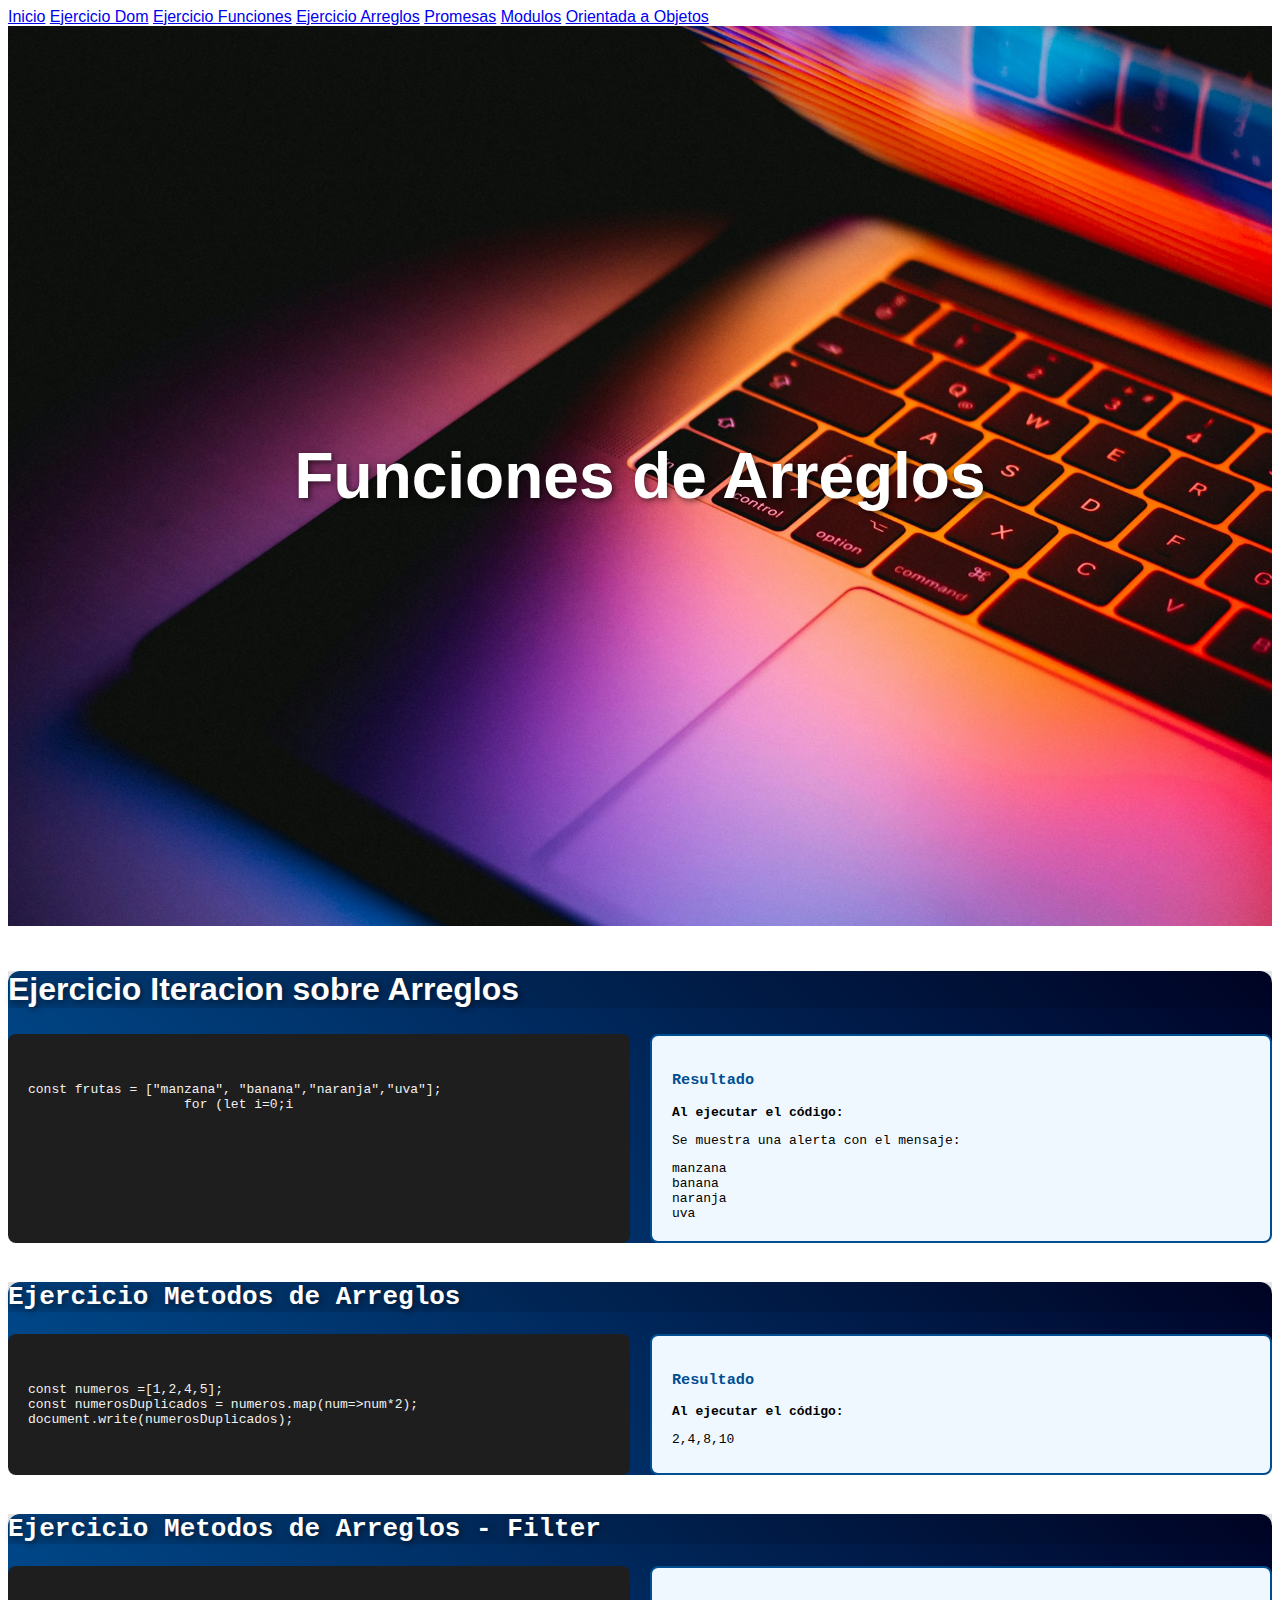
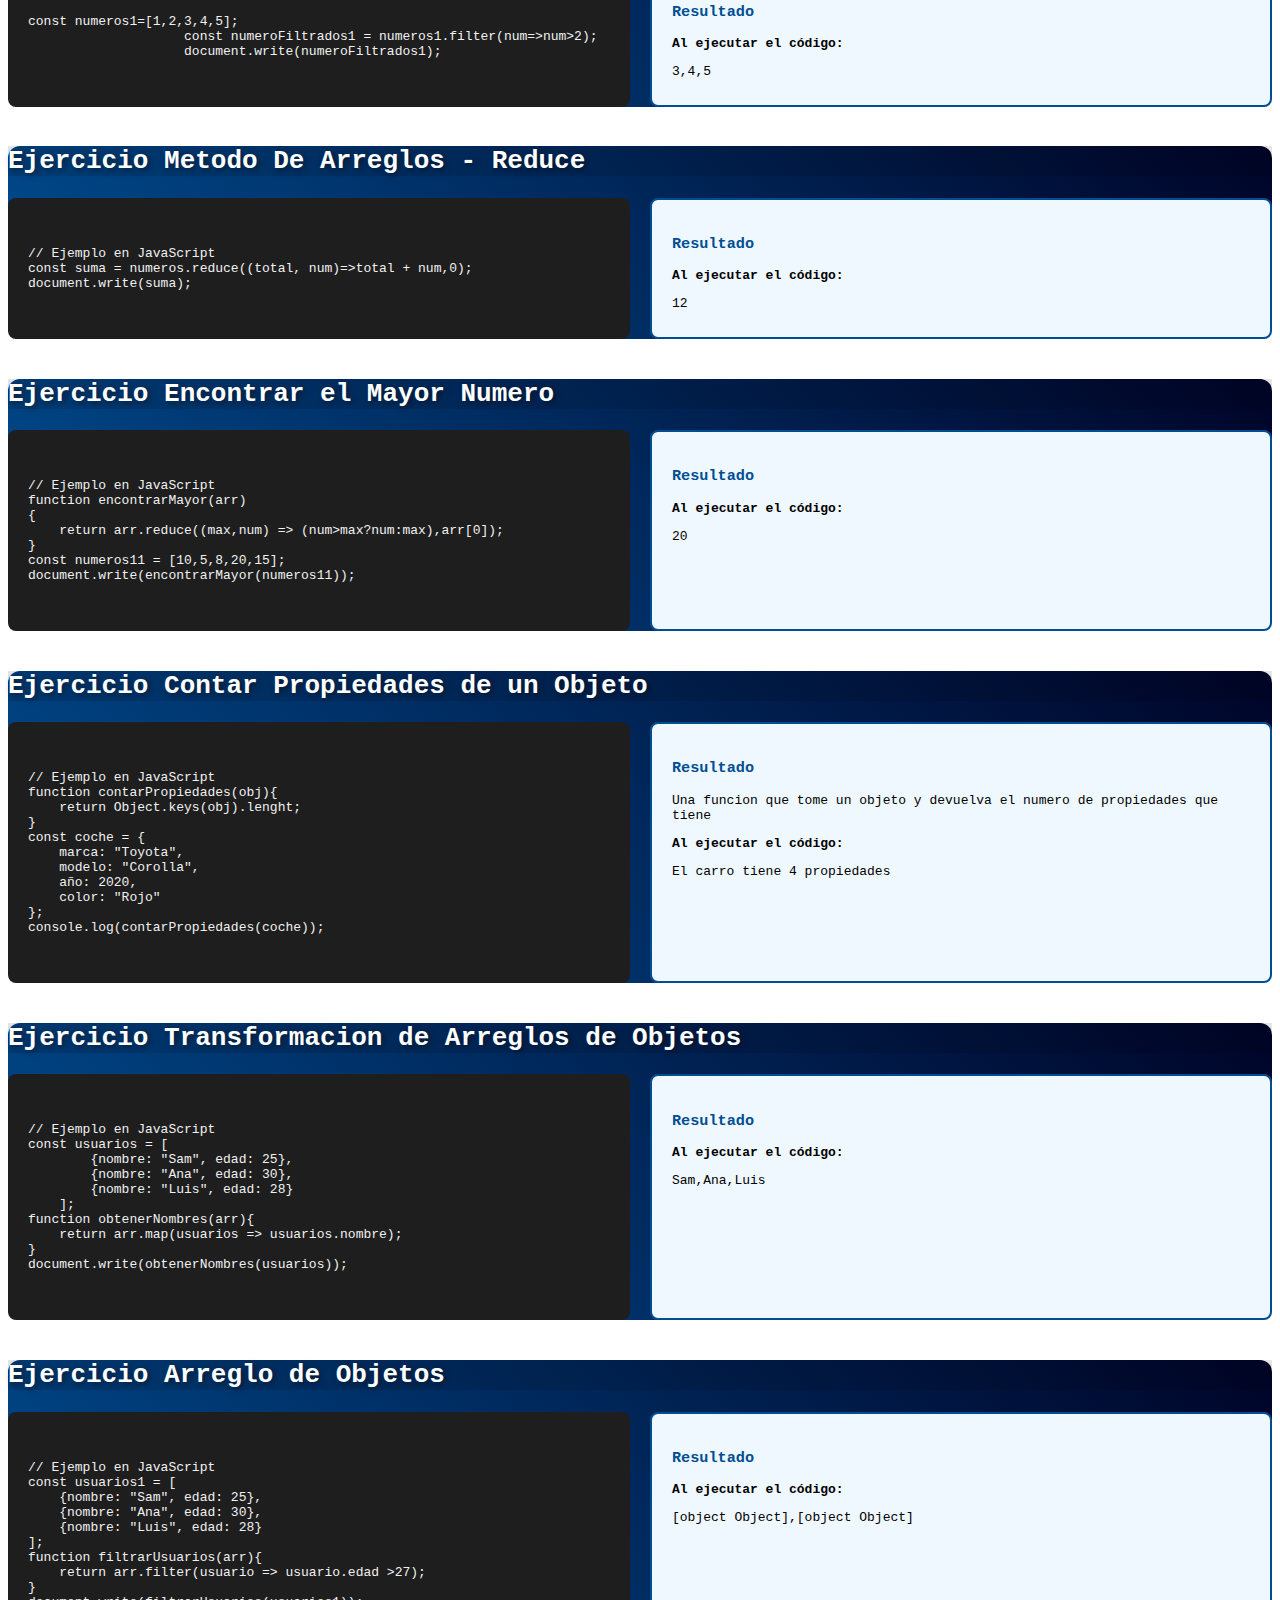
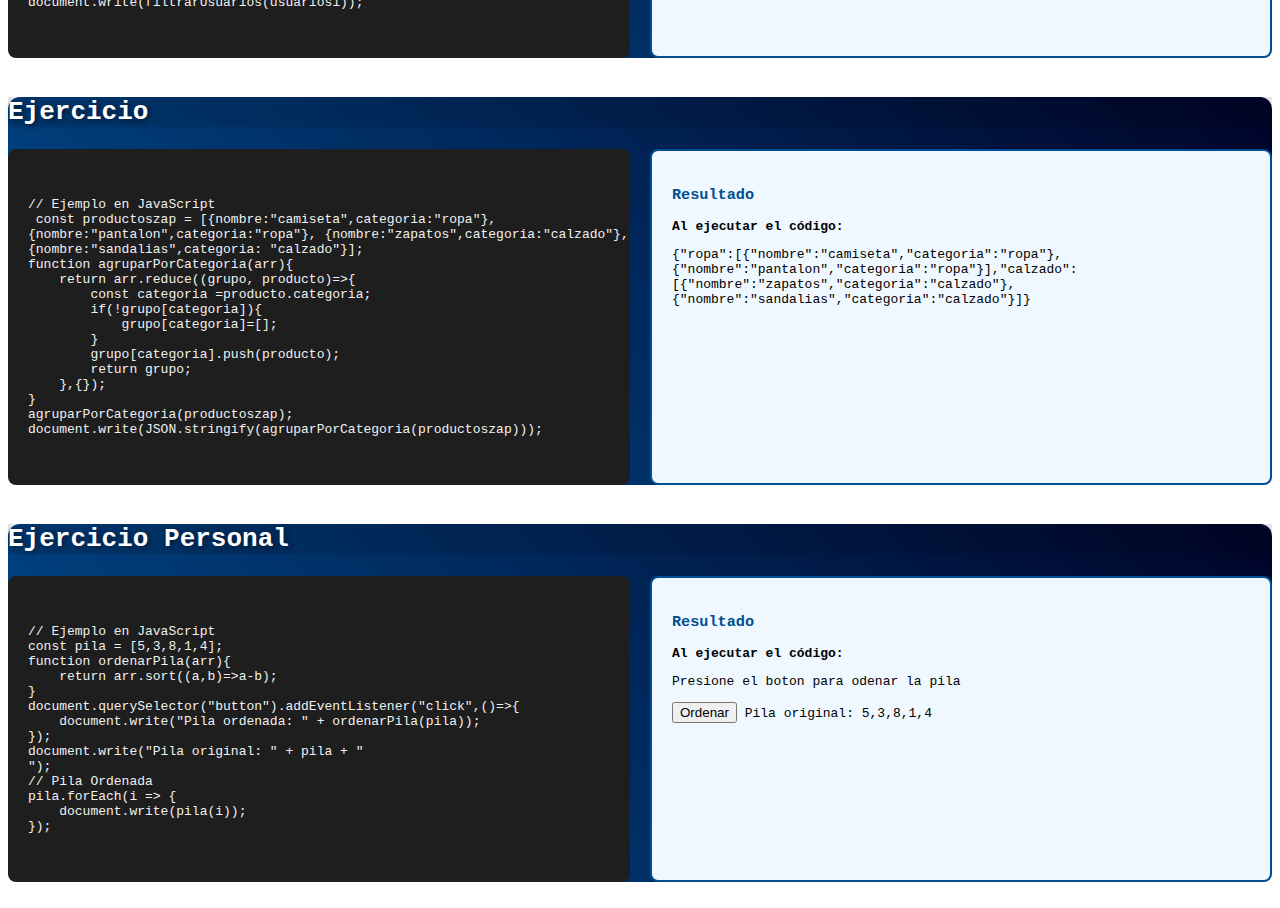
<file: Ejercicios/Arreglos.html>
<!DOCTYPE html>
<html lang="en">
<head>
    <meta charset="UTF-8">
    <meta name="viewport" content="width=device-width, initial-scale=1.0">
    <link rel="stylesheet" href="../style.css">
    <link rel="stylesheet" href="https://www.w3schools.com/w3css/5/w3.css">
    <title>Arreglos</title>
</head>
<body>
    <div class="w3-bar w3-blue  w3-large w3-center">
        <a href="../index.html" class="w3-bar-item w3-button w3-hover-light-blue">Inicio</a>
        <a href="dom.html" class="w3-bar-item w3-button w3-hover-light-blue">Ejercicio Dom</a>
        <a href="Funciones.html" class="w3-bar-item w3-button w3-hover-light-blue">Ejercicio Funciones</a>
        <a href="Arreglos.html" class="w3-bar-item w3-button w3-hover-light-blue">Ejercicio Arreglos</a>
        <a href="Promesas.html" class="w3-bar-item w3-button w3-hover-light-blue">Promesas</a>
        <a href="modulos.html" class="w3-bar-item w3-button w3-hover-light-blue">Modulos</a>
        <a href="orientada.html" class="w3-bar-item w3-button w3-hover-light-blue"> Orientada a Objetos</a>
    </div>
    <div class="hero">
        <h1>Funciones de Arreglos</h1>
    </div>

    <br>

    <div class="w3-container w3-padding-32"
        style="background: linear-gradient(45deg, #004e92, #000428); border-radius: 12px;">

        <h2 class="w3-center"
            style="color: white; font-size: 2em; font-weight: bold; text-shadow: 2px 2px 6px rgba(0,0,0,0.5); background-color: rgba(0, 0, 0, 0.1)!important;">
            Ejercicio Iteracion sobre Arreglos
        </h2>

        <div class="code-container" style="margin-top: 20px;">
            
            <div class="code-box">
                <pre><code>
const frutas = ["manzana", "banana","naranja","uva"];
                    for (let i=0;i<frutas.length;i++){
                        document.write(fritas[i] + br);
                    }
      </code></pre>
            </div>

            <div class="result-box">
                <h3 style="color:#004e92; font-weight:bold;">Resultado</h3>
                <p><b>Al ejecutar el código:</b></p>
                <p>Se muestra una alerta con el mensaje:<br>
                    
                </p>
                <script>
                    const frutas = ["manzana", "banana","naranja","uva"];
                    for (let i=0;i<frutas.length;i++){
                        document.write(frutas[i] + "<br>");
                    }
                </script>
            </div>
        </div>
    </div>

    <br>


    <div class="w3-container w3-padding-32"
        style="background: linear-gradient(45deg, #004e92, #000428); border-radius: 12px;">

        <h2 class="w3-center"
            style="color: white; font-size: 2em; font-weight: bold; text-shadow: 2px 2px 6px rgba(0,0,0,0.5); background-color: rgba(0, 0, 0, 0.1)!important;">
            Ejercicio Metodos de Arreglos
        </h2>

        <div class="code-container" style="margin-top: 20px;">
            
            <div class="code-box">
                <pre><code>
const numeros =[1,2,4,5];
const numerosDuplicados = numeros.map(num=>num*2);
document.write(numerosDuplicados);
      </code></pre>
            </div>

            <div class="result-box">
                <h3 style="color:#004e92; font-weight:bold;">Resultado</h3>
                <p><b>Al ejecutar el código:</b></p>
                <script>
                    const numeros =[1,2,4,5];
                    const numerosDuplicados = numeros.map(num=>num*2);
                    document.write(numerosDuplicados);
                </script>
            </div>
        </div>
    </div>

    <br>

    <div class="w3-container w3-padding-32"
        style="background: linear-gradient(45deg, #004e92, #000428); border-radius: 12px;">

        <h2 class="w3-center"
            style="color: white; font-size: 2em; font-weight: bold; text-shadow: 2px 2px 6px rgba(0,0,0,0.5); background-color: rgba(0, 0, 0, 0.1)!important;">
            Ejercicio Metodos de Arreglos - Filter
        </h2>

        <div class="code-container" style="margin-top: 20px;">
            
            <div class="code-box">
                <pre><code>
const numeros1=[1,2,3,4,5];
                    const numeroFiltrados1 = numeros1.filter(num=>num>2);
                    document.write(numeroFiltrados1);
      </code></pre>
            </div>

            <div class="result-box">
                <h3 style="color:#004e92; font-weight:bold;">Resultado</h3>
                <p><b>Al ejecutar el código:</b></p>
                <script>
                    const numeros1=[1,2,3,4,5];
                    const numeroFiltrados1 = numeros1.filter(num=>num>2);
                    document.write(numeroFiltrados1);
                </script>
            </div>
        </div>
    </div>

    <br>
    <div class="w3-container w3-padding-32"
        style="background: linear-gradient(45deg, #004e92, #000428); border-radius: 12px;">

        <h2 class="w3-center"
            style="color: white; font-size: 2em; font-weight: bold; text-shadow: 2px 2px 6px rgba(0,0,0,0.5); background-color: rgba(0, 0, 0, 0.1)!important;">
            Ejercicio Metodo De Arreglos - Reduce
        </h2>

        <div class="code-container" style="margin-top: 20px;">
            
            <div class="code-box">
                <pre><code>
// Ejemplo en JavaScript
const suma = numeros.reduce((total, num)=>total + num,0);
document.write(suma);
      </code></pre>
            </div>

            <div class="result-box">
                <h3 style="color:#004e92; font-weight:bold;">Resultado</h3>
                <p><b>Al ejecutar el código:</b></p>
                <script>
                    const suma = numeros.reduce((total, num)=>total + num,0);
                    document.write(suma);
                </script>
            </div>
        </div>
    </div>
    <br>

    <div class="w3-container w3-padding-32"
        style="background: linear-gradient(45deg, #004e92, #000428); border-radius: 12px;">

        <h2 class="w3-center"
            style="color: white; font-size: 2em; font-weight: bold; text-shadow: 2px 2px 6px rgba(0,0,0,0.5); background-color: rgba(0, 0, 0, 0.1)!important;">
            Ejercicio Encontrar el Mayor Numero
        </h2>

        <div class="code-container" style="margin-top: 20px;">
            
            <div class="code-box">
                <pre><code>
// Ejemplo en JavaScript
function encontrarMayor(arr)
{
    return arr.reduce((max,num) => (num>max?num:max),arr[0]);
}
const numeros11 = [10,5,8,20,15];
document.write(encontrarMayor(numeros11));
      </code></pre>
            </div>

            <div class="result-box">
                <h3 style="color:#004e92; font-weight:bold;">Resultado</h3>
                <p><b>Al ejecutar el código:</b></p>
                <script>
                    function encontrarMayor(arr)
                    {
                        return arr.reduce((max,num) => (num>max?num:max),arr[0]);
                    }
                    const numeros11 = [10,5,8,20,15];
                    document.write(encontrarMayor(numeros11));
                </script>
            </div>
        </div>
    </div>

    <br>

    <div class="w3-container w3-padding-32"
        style="background: linear-gradient(45deg, #004e92, #000428); border-radius: 12px;">

        <h2 class="w3-center"
            style="color: white; font-size: 2em; font-weight: bold; text-shadow: 2px 2px 6px rgba(0,0,0,0.5); background-color: rgba(0, 0, 0, 0.1)!important;">
            Ejercicio Contar Propiedades de un Objeto
        </h2>

        <div class="code-container" style="margin-top: 20px;">
            
            <div class="code-box">
                <pre><code>
// Ejemplo en JavaScript
function contarPropiedades(obj){
    return Object.keys(obj).lenght;
}
const coche = {
    marca: "Toyota",
    modelo: "Corolla",
    año: 2020,
    color: "Rojo"
};
console.log(contarPropiedades(coche)); 
      </code></pre>
            </div>

            <div class="result-box">
                <h3 style="color:#004e92; font-weight:bold;">Resultado</h3>
                <p>Una funcion que tome un objeto y devuelva el numero de propiedades que tiene </p>
                <p><b>Al ejecutar el código:</b></p>
                <script>
                    function contarPropiedades(obj){
                        return Object.keys(obj).length;
                    }
                    const coche = {
                        marca: "Toyota",
                        modelo: "Corolla",
                        año: 2020,
                        color: "Rojo"
                    };
                    document.write("El carro tiene "+contarPropiedades(coche) + " propiedades<br>");
    
                </script>
            </div>
        </div>
    </div>

    <br>

    <div class="w3-container w3-padding-32"
        style="background: linear-gradient(45deg, #004e92, #000428); border-radius: 12px;">

        <h2 class="w3-center"
            style="color: white; font-size: 2em; font-weight: bold; text-shadow: 2px 2px 6px rgba(0,0,0,0.5); background-color: rgba(0, 0, 0, 0.1)!important;">
            Ejercicio Transformacion de Arreglos de Objetos
        </h2>

        <div class="code-container" style="margin-top: 20px;">
            
            <div class="code-box">
                <pre><code>
// Ejemplo en JavaScript
const usuarios = [
        {nombre: "Sam", edad: 25},
        {nombre: "Ana", edad: 30},
        {nombre: "Luis", edad: 28}
    ];
function obtenerNombres(arr){
    return arr.map(usuarios => usuarios.nombre);
}
document.write(obtenerNombres(usuarios));
      </code></pre>
            </div>

            <div class="result-box">
                <h3 style="color:#004e92; font-weight:bold;">Resultado</h3>
                <p><b>Al ejecutar el código:</b></p>
                <script>
                    const usuarios = [
                        {nombre: "Sam", edad: 25},
                        {nombre: "Ana", edad: 30},
                        {nombre: "Luis", edad: 28}
                    ];
                function obtenerNombres(arr){
                    return arr.map(usuarios => usuarios.nombre);
                }
                document.write(obtenerNombres(usuarios));
                </script>
            </div>
        </div>
    </div>

    <br>

    <div class="w3-container w3-padding-32"
        style="background: linear-gradient(45deg, #004e92, #000428); border-radius: 12px;">

        <h2 class="w3-center"
            style="color: white; font-size: 2em; font-weight: bold; text-shadow: 2px 2px 6px rgba(0,0,0,0.5); background-color: rgba(0, 0, 0, 0.1)!important;">
            Ejercicio Arreglo de Objetos
        </h2>

        <div class="code-container" style="margin-top: 20px;">
            
            <div class="code-box">
                <pre><code>
// Ejemplo en JavaScript
const usuarios1 = [
    {nombre: "Sam", edad: 25},
    {nombre: "Ana", edad: 30},
    {nombre: "Luis", edad: 28}
];
function filtrarUsuarios(arr){
    return arr.filter(usuario => usuario.edad >27);
}
document.write(filtrarUsuarios(usuarios1));
      </code></pre>
            </div>

            <div class="result-box">
                <h3 style="color:#004e92; font-weight:bold;">Resultado</h3>
                <p><b>Al ejecutar el código:</b></p>
                <script>
                    const usuarios1 = [
                        {nombre: "Sam", edad: 25},
                        {nombre: "Ana", edad: 30},
                        {nombre: "Luis", edad: 28}
                    ];
                    function filtrarUsuarios(arr){
                        return arr.filter(usuario => usuario.edad > 27);
                    }
                    document.write(filtrarUsuarios(usuarios1));
                </script>
            </div>
        </div>
    </div>

    <br>


    <div class="w3-container w3-padding-32"
        style="background: linear-gradient(45deg, #004e92, #000428); border-radius: 12px;">

        <h2 class="w3-center"
            style="color: white; font-size: 2em; font-weight: bold; text-shadow: 2px 2px 6px rgba(0,0,0,0.5); background-color: rgba(0, 0, 0, 0.1)!important;">
            Ejercicio 
        </h2>

        <div class="code-container" style="margin-top: 20px;">
            
            <div class="code-box">
                <pre><code>
// Ejemplo en JavaScript
 const productoszap = [{nombre:"camiseta",categoria:"ropa"},
{nombre:"pantalon",categoria:"ropa"}, {nombre:"zapatos",categoria:"calzado"},
{nombre:"sandalias",categoria: "calzado"}];
function agruparPorCategoria(arr){
    return arr.reduce((grupo, producto)=>{
        const categoria =producto.categoria;
        if(!grupo[categoria]){
            grupo[categoria]=[];
        }
        grupo[categoria].push(producto);
        return grupo;
    },{});
}
agruparPorCategoria(productoszap);
document.write(JSON.stringify(agruparPorCategoria(productoszap)));
      </code></pre>
            </div>

            <div class="result-box">
                <h3 style="color:#004e92; font-weight:bold;">Resultado</h3>
                <p><b>Al ejecutar el código:</b></p>
                <script>
                    const productoszap = [{nombre:"camiseta",categoria:"ropa"},
                    {nombre:"pantalon",categoria:"ropa"}, {nombre:"zapatos",categoria:"calzado"},
                    {nombre:"sandalias",categoria: "calzado"}];
                    function agruparPorCategoria(arr){
                        return arr.reduce((grupo, producto)=>{
                            const categoria =producto.categoria;
                            if(!grupo[categoria]){
                                grupo[categoria]=[];
                            }
                            grupo[categoria].push(producto);
                            return grupo;
                        },{});
                    }
                   agruparPorCategoria(productoszap);
                   document.write(JSON.stringify(agruparPorCategoria(productoszap)));   
                </script>
            </div>
        </div>
    </div>

    <br>

    <div class="w3-container w3-padding-32"
        style="background: linear-gradient(45deg, #004e92, #000428); border-radius: 12px;">

        <h2 class="w3-center"
            style="color: white; font-size: 2em; font-weight: bold; text-shadow: 2px 2px 6px rgba(0,0,0,0.5); background-color: rgba(0, 0, 0, 0.1)!important;">
            Ejercicio Personal
        </h2>

        <div class="code-container" style="margin-top: 20px;">
            
            <div class="code-box">
                <pre><code>
// Ejemplo en JavaScript
const pila = [5,3,8,1,4];
function ordenarPila(arr){
    return arr.sort((a,b)=>a-b);
}
document.querySelector("button").addEventListener("click",()=>{
    document.write("Pila ordenada: " + ordenarPila(pila));
});
document.write("Pila original: " + pila + "<br>");
// Pila Ordenada
pila.forEach(i => {
    document.write(pila(i));
});
      </code></pre>
            </div>

            <div class="result-box">
                <h3 style="color:#004e92; font-weight:bold;">Resultado</h3>
                <p><b>Al ejecutar el código:</b></p>
                <p>Presione el boton para odenar la pila</p>
                <button>Ordenar</button>
                
                <script>
                    //Al momento de presionar el boton se ordena la pila
                    const pila = [5,3,8,1,4];
                    function ordenarPila(arr){
                        return arr.sort((a,b)=>a-b);
                    }
                    document.querySelector("button").addEventListener("click",()=>{
                        document.write("Pila ordenada: " + ordenarPila(pila));
                    });
                    document.write("Pila original: " + pila + "<br>");
                    // Pila Ordenada
                    pila.forEach(i => {
                        document.write(pila(i));
                    });
                </script>
            </div>
        </div>
    </div>


    <br>
    <!-- <div class="w3-container w3-padding-32"
        style="background: linear-gradient(45deg, #004e92, #000428); border-radius: 12px;">

        <h2 class="w3-center"
            style="color: white; font-size: 2em; font-weight: bold; text-shadow: 2px 2px 6px rgba(0,0,0,0.5); background-color: rgba(0, 0, 0, 0.1)!important;">
            Ejercicio 
        </h2>

        <div class="code-container" style="margin-top: 20px;">
            
            <div class="code-box">
                <pre><code>
// Ejemplo en JavaScript
function saludo() {
  alert("¡Hola, Programación Móvil!");
}
saludo();
      </code></pre>
            </div>

            <div class="result-box">
                <h3 style="color:#004e92; font-weight:bold;">Resultado</h3>
                <p><b>Al ejecutar el código:</b></p>
                <p>Se muestra una alerta con el mensaje:<br>
                    <span class="w3-tag w3-blue">¡Hola, Programación Móvil!</span>
                </p>
            </div>
        </div>
    </div> -->




</body>
</html>
</file>
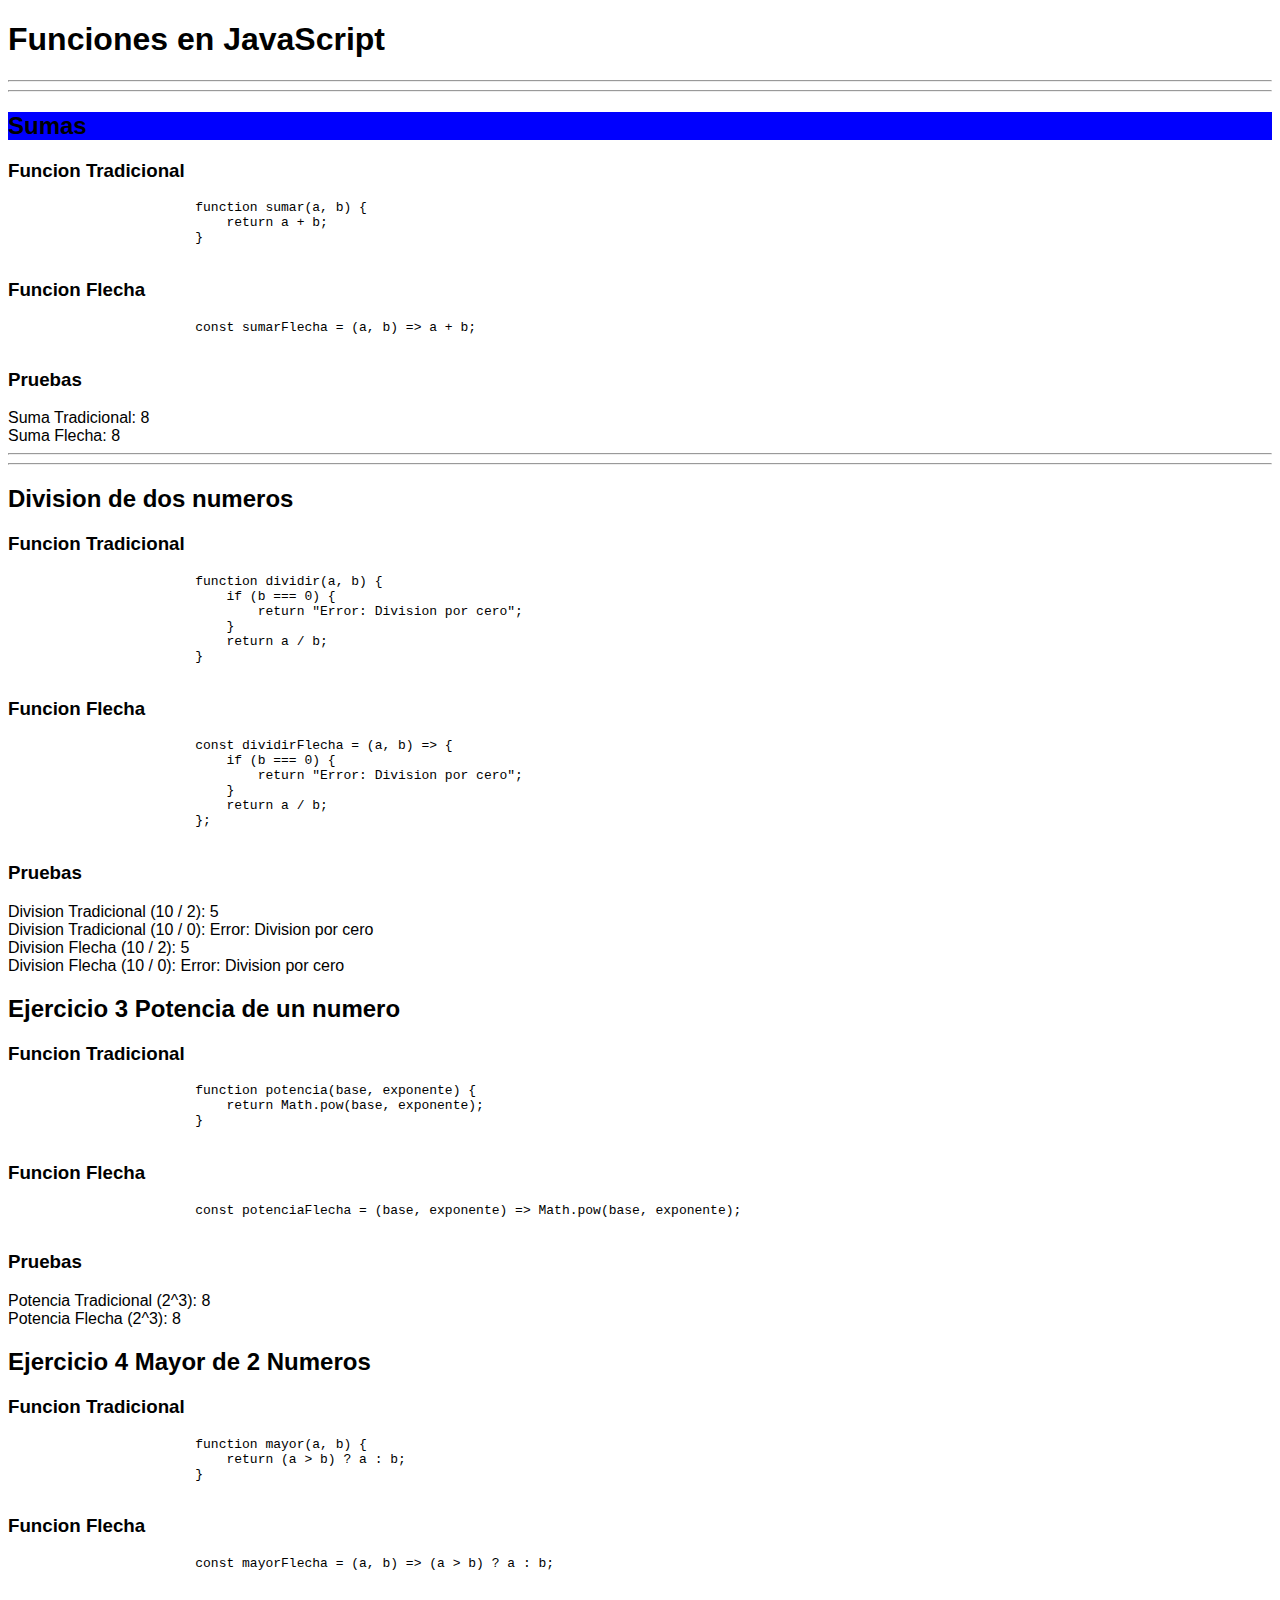
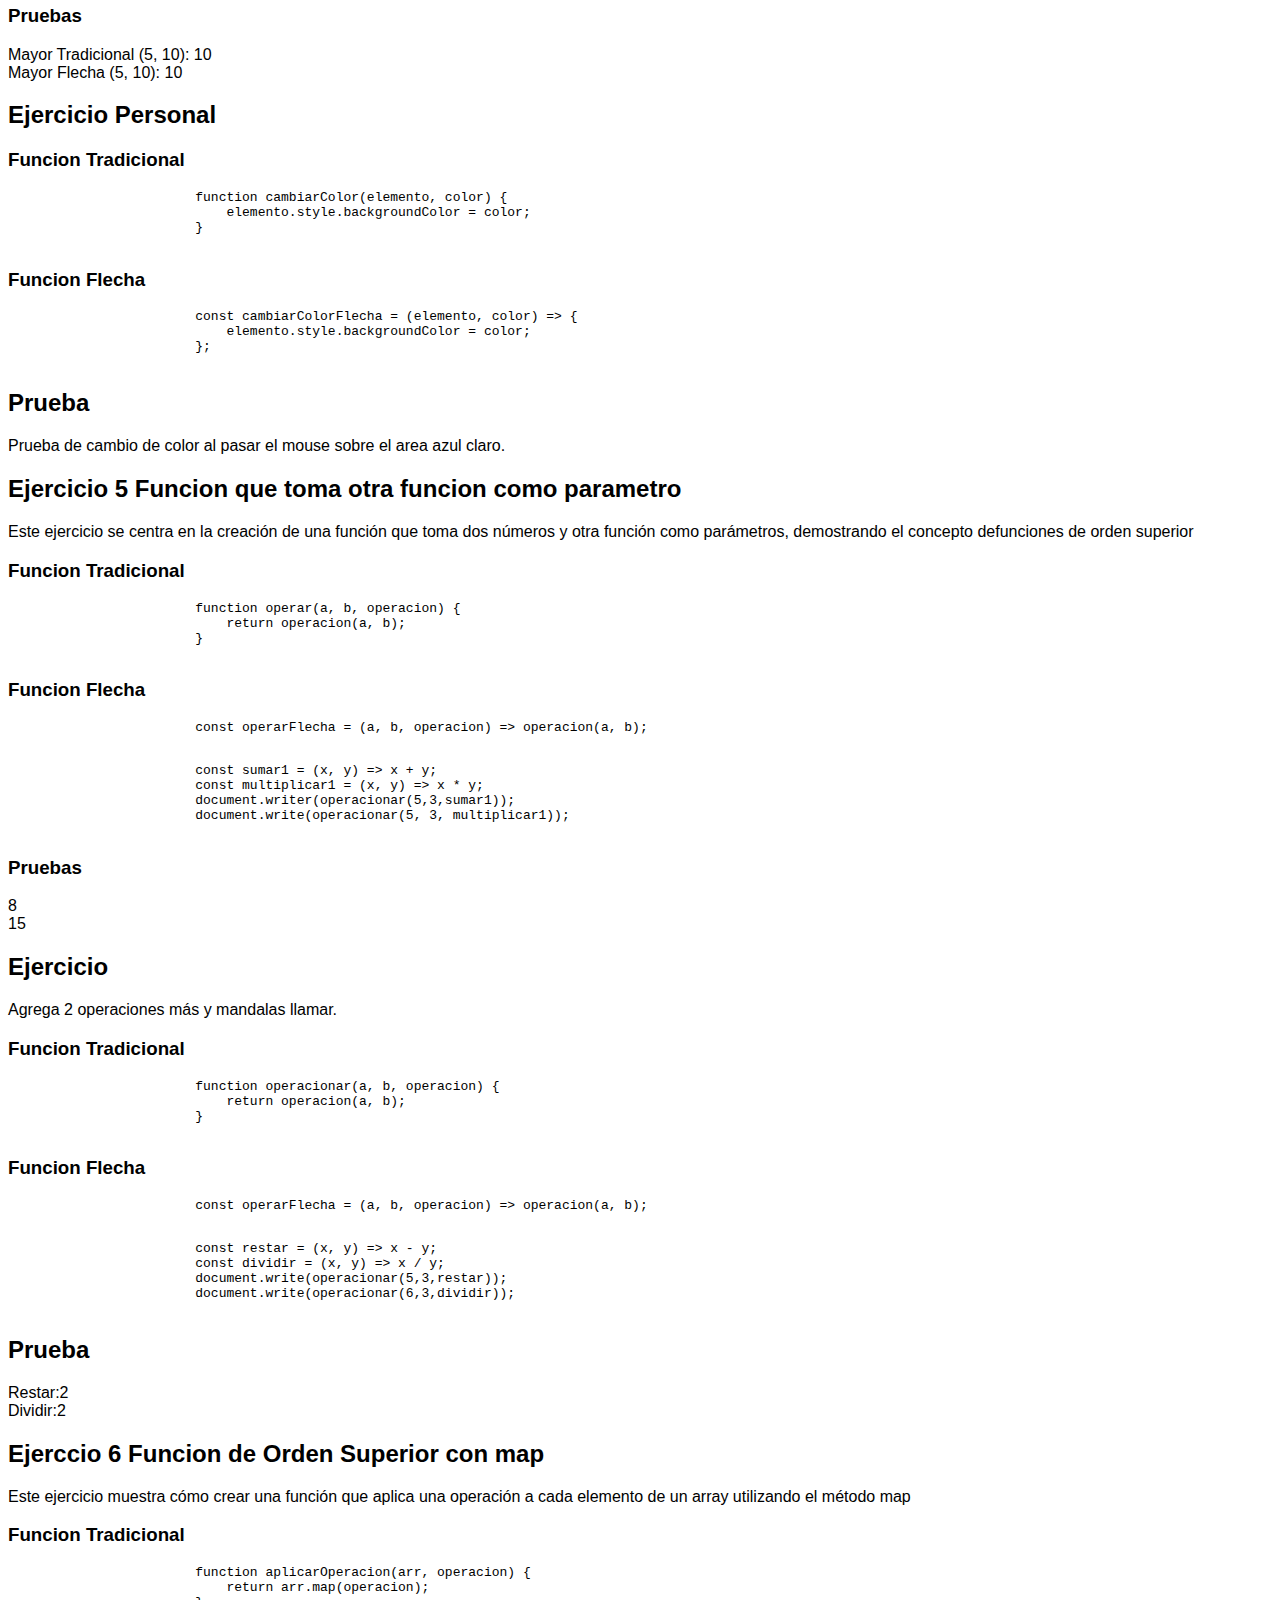
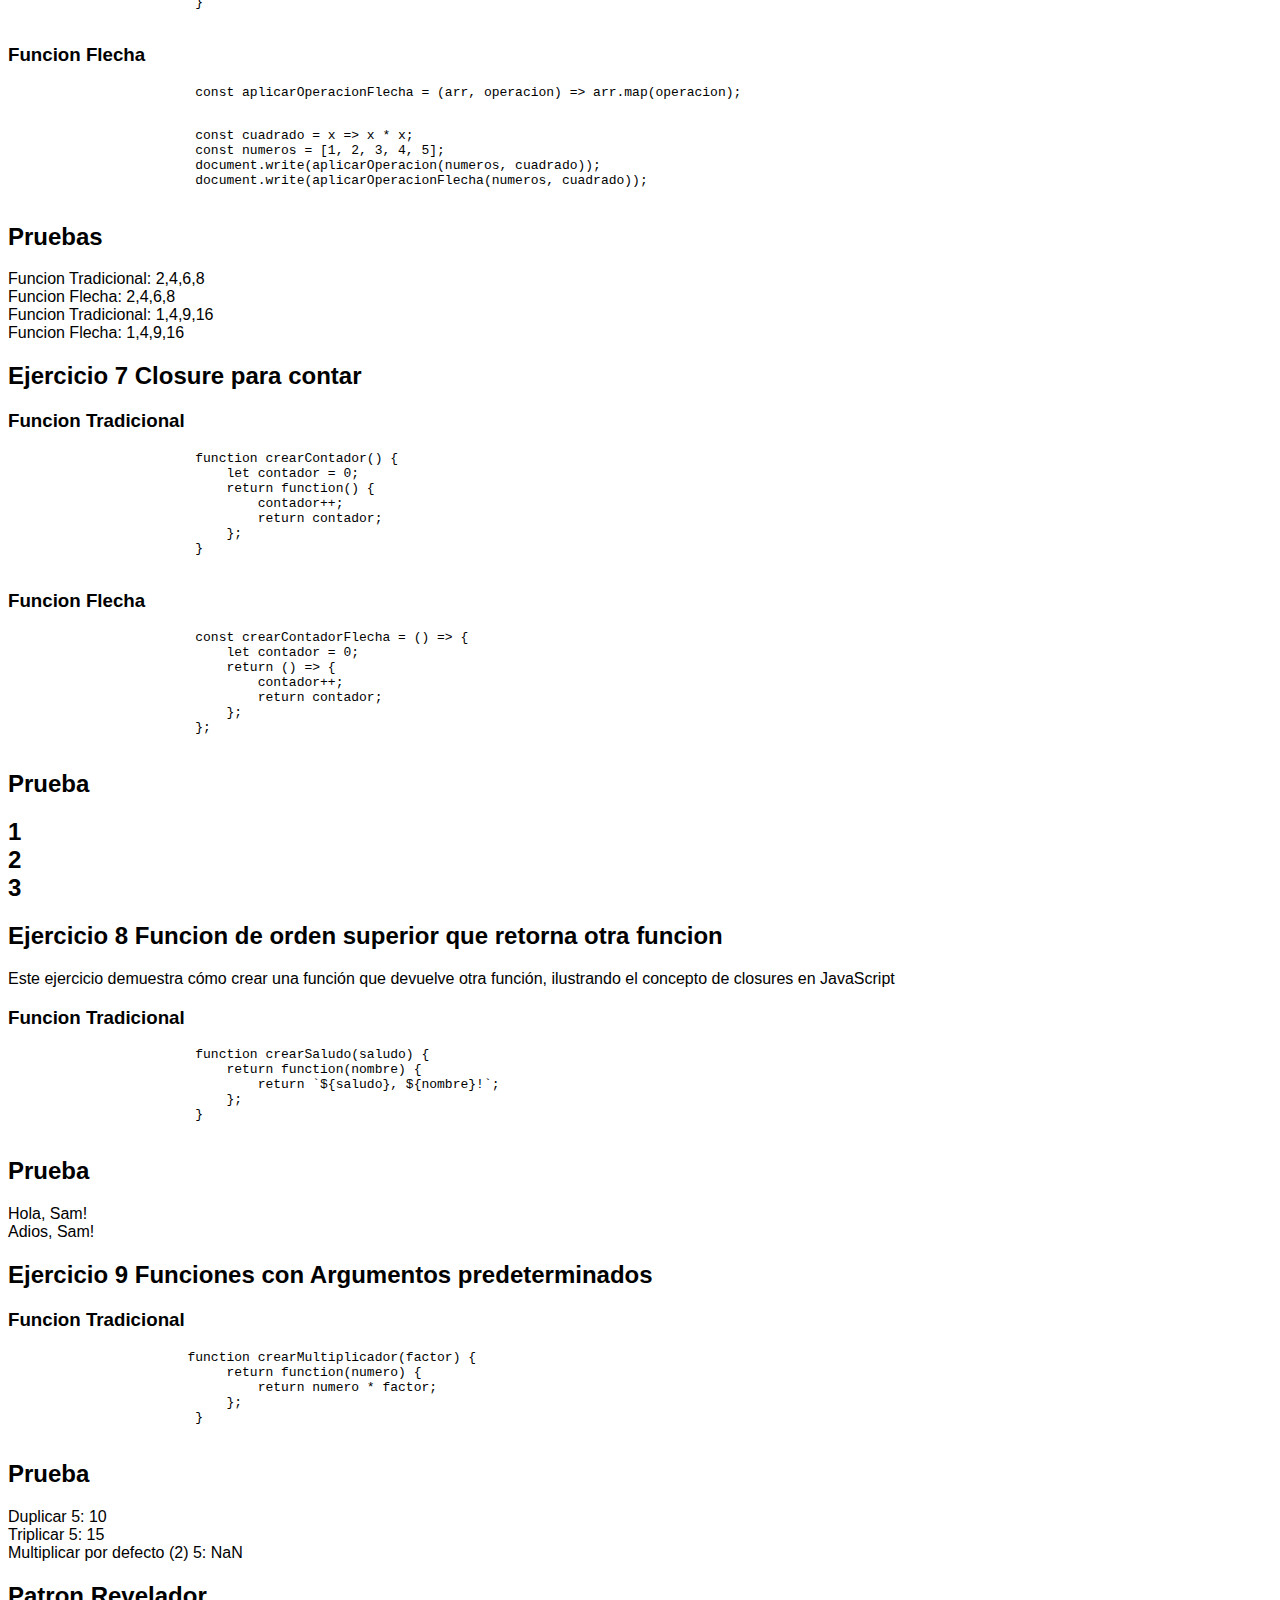
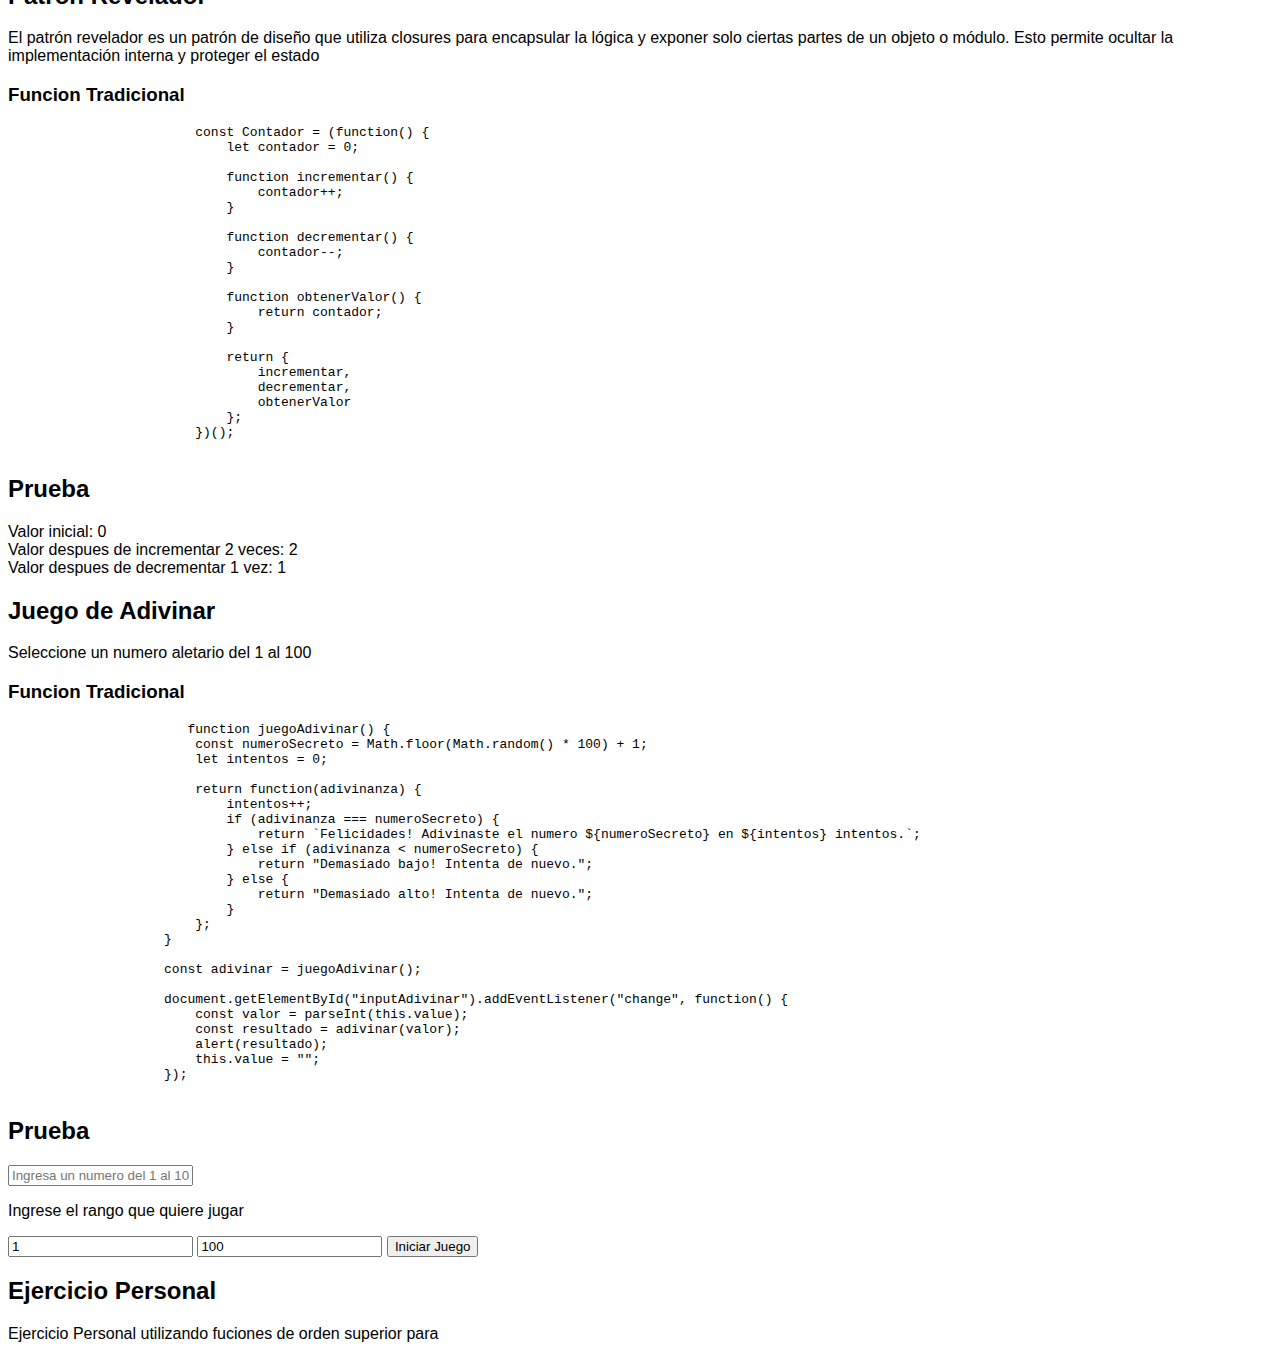
<file: Ejercicios/Funciones.html>
<!DOCTYPE html>
<html lang="en">

<head>
    <meta charset="UTF-8">
    <meta name="viewport" content="width=device-width, initial-scale=1.0">
    <title>Document</title>
    <link rel="stylesheet" href="../style.css">
    <link rel="stylesheet" href="https://www.w3schools.com/w3css/5/w3.css">
</head>

<body>
    <h1>Funciones en JavaScript</h1>
    <hr>
    <hr>
    <div class="w3-container w3-red">
        <div class="w3-row">
            <h2 class="w3-center">Sumas</h2>
            <div class="w3-half w3-padding">
                <div class="w3-code notranslate w3-black">
                    <h3>Funcion Tradicional</h3>
                    <pre>
                        function sumar(a, b) {
                            return a + b;
                        }
                    </pre>
                    <h3>Funcion Flecha</h3>
                    <pre>
                        const sumarFlecha = (a, b) => a + b;
                    </pre>
                </div>
            </div>
            <div class="w3-half w3-padding w3-border">
                <h3>Pruebas</h3>
                <script>
                    const sumarFlecha = (a, b) => a + b;
                    document.write("Suma Tradicional: " + sumar(5, 3) + "<br>");
                    document.write("Suma Flecha: " + sumarFlecha(5, 3) + "<br>");
                    function sumar(a, b) {
                        return a + b;
                    }

                </script>
            </div>
        </div>
    </div>
    <hr>
    <hr>
    <div class="w3-container w3-red">
        <div class="w3-row">
            <h2 class="w3-center">Division de dos numeros</h2>
            <div class="w3-half w3-padding">
                <div class="w3-code notranslate w3-black">
                    <h3>Funcion Tradicional</h3>
                    <pre>
                        function dividir(a, b) {
                            if (b === 0) {
                                return "Error: Division por cero";
                            }
                            return a / b;
                        }
                    </pre>
                    <h3>Funcion Flecha</h3>
                    <pre>
                        const dividirFlecha = (a, b) => {
                            if (b === 0) {
                                return "Error: Division por cero";
                            }
                            return a / b;
                        };
                    </pre>

                </div>
            </div>
            <div class="w3-half w3-padding w3-border">
                <h3>Pruebas</h3>
                <script>
                    const dividirFlecha = (a, b) => {
                        if (b === 0) {
                            return "Error: Division por cero";
                        }
                        return a / b;
                    };
                    document.write("Division Tradicional (10 / 2): " + dividir(10, 2) + "<br>");
                    document.write("Division Tradicional (10 / 0): " + dividir(10, 0) + "<br>");
                    document.write("Division Flecha (10 / 2): " + dividirFlecha(10, 2) + "<br>");
                    document.write("Division Flecha (10 / 0): " + dividirFlecha(10, 0) + "<br>");
                    function dividir(a, b) {
                        if (b === 0) {
                            return "Error: Division por cero";
                        }
                        return a / b;
                    }

                </script>
            </div>
        </div>
    </div>

    <div class="w3-container w3-red">
        <div class="w3-row">
            <h2 class="w3-center">Ejercicio 3 Potencia de un numero</h2>

            <div class="w3-half w3-padding">
                <div class="w3-code notranslate w3-black">
                    <h3>Funcion Tradicional</h3>
                    <pre>
                        function potencia(base, exponente) {
                            return Math.pow(base, exponente);
                        }
                    </pre>
                    <h3>Funcion Flecha</h3>
                    <pre>
                        const potenciaFlecha = (base, exponente) => Math.pow(base, exponente);
                    </pre>
                </div>
            </div>
            <div class="w3-half w3-padding w3-border">
                <h3>Pruebas</h3>
                <script>
                    const potenciaFlecha = (base, exponente) => Math.pow(base, exponente);
                    document.write("Potencia Tradicional (2^3): " + potencia(2, 3) + "<br>");
                    document.write("Potencia Flecha (2^3): " + potenciaFlecha(2, 3) + "<br>");
                    function potencia(base, exponente) {
                        return Math.pow(base, exponente);
                    }
                </script>
            </div>
        </div>
    </div>

    <div class="w3-container w3-red">
        <div class="w3-row">
            <h2 class="w3-center">Ejercicio 4 Mayor de 2 Numeros</h2>

            <div class="w3-half w3-padding">
                <div class="w3-code notranslate w3-black">
                    <h3>Funcion Tradicional</h3>
                    <pre>
                        function mayor(a, b) {
                            return (a > b) ? a : b;
                        }
                    </pre>
                    <h3>Funcion Flecha</h3>
                    <pre>
                        const mayorFlecha = (a, b) => (a > b) ? a : b;
                    </pre>
                </div>
            </div>
            <div class="w3-half w3-padding w3-border">
                <h3>Pruebas</h3>
                <script>
                    const mayorFlecha = (a, b) => (a > b) ? a : b;
                    document.write("Mayor Tradicional (5, 10): " + mayor(5, 10) + "<br>");
                    document.write("Mayor Flecha (5, 10): " + mayorFlecha(5, 10) + "<br>");
                    function mayor(a, b) {
                        return (a > b) ? a : b;
                    }

                </script>
            </div>
        </div>
    </div>

    <div class="w3-container w3-red">
        <div class="w3-row">
            <h2 class="w3-center">Ejercicio Personal</h2>
            <div class="w3-half w3-padding">
                <div class="w3-code notranslate w3-black">
                    <h3>Funcion Tradicional</h3>
                    <pre>
                        function cambiarColor(elemento, color) {
                            elemento.style.backgroundColor = color;
                        }
                    </pre>
                    <h3>Funcion Flecha</h3>
                    <pre>
                        const cambiarColorFlecha = (elemento, color) => {
                            elemento.style.backgroundColor = color;
                        };
                    </pre>
                </div>
            </div>
            <div class="w3-half w3-padding w3-border">
                <h2>Prueba</h2>
                <script>
                    document.write("Prueba de cambio de color al pasar el mouse sobre el area azul claro.<br>");
                    h2 = document.querySelector("h2");
                    cambiarColor(h2, 'blue');
                    function cambiarColor(elemento, color) {
                        elemento.style.backgroundColor = color;
                    }
                    const cambiarColorFlecha = (elemento, color) => {
                        elemento.style.backgroundColor = color;
                    };
                </script>
            </div>
        </div>
    </div>

    <div class="w3-container w3-red">
        <div class="w3-row">
            <h2 class="w3-center">Ejercicio 5 Funcion que toma otra funcion como parametro</h2>
            <p>Este ejercicio se centra en la creación de una función que toma dos números y otra función como
                parámetros, demostrando el concepto defunciones de orden superior</p>
            <div class="w3-half w3-padding">
                <div class="w3-code notranslate w3-black">
                    <h3>Funcion Tradicional</h3>
                    <pre>
                        function operar(a, b, operacion) {
                            return operacion(a, b);
                        }
                    </pre>
                    <h3>Funcion Flecha</h3>
                    <pre>
                        const operarFlecha = (a, b, operacion) => operacion(a, b);
                    </pre>
                    <pre>
                        const sumar1 = (x, y) => x + y;
                        const multiplicar1 = (x, y) => x * y;
                        document.writer(operacionar(5,3,sumar1));
                        document.write(operacionar(5, 3, multiplicar1));
                    </pre>

                </div>
            </div>
            <div class="w3-half w3-padding w3-border">
                <h3>Pruebas</h3>
                <script>
                    function operacionar(a, b, operacion) {
                        return operacion(a, b);
                    }
                    const sumar1 = (x, y) => x + y;
                    const multiplicar1 = (x, y) => x * y;
                    document.write(operacionar(5, 3, sumar1));
                    document.write("<br>");
                    document.write(operacionar(5, 3, multiplicar1));
                </script>
            </div>
        </div>
    </div>

    <div class="w3-container w3-red">
        <div class="w3-row">
            <h2 class="w3-center">Ejercicio</h2>
            <p>Agrega 2 operaciones más y mandalas llamar.</p>
            <div class="w3-half w3-padding">
                <div class="w3-code notranslate w3-black">
                    <h3>Funcion Tradicional</h3>
                    <pre>
                        function operacionar(a, b, operacion) {
                            return operacion(a, b);
                        }
                    </pre>
                    <h3>Funcion Flecha</h3>
                    <pre>
                        const operarFlecha = (a, b, operacion) => operacion(a, b);
                    </pre>
                    <pre>
                        const restar = (x, y) => x - y;
                        const dividir = (x, y) => x / y;
                        document.write(operacionar(5,3,restar));
                        document.write(operacionar(6,3,dividir));
                    </pre>

                </div>
            </div>
            <div class="w3-half w3-padding w3-border">
                <h2>Prueba</h2>
                <script>
                    function operacionar1(a, b, operacion1) {
                        return operacion1(a, b);
                    }
                    const restar1 = (x, y) => x - y;
                    const dividir1 = (x, y) => x / y;
                    document.write("Restar:");
                    document.write(operacionar1(5, 3, restar1));
                    document.write("<br>");
                    document.write("Dividir:");
                    document.write(operacionar1(6, 3, dividir1));
                </script>
            </div>
        </div>
    </div>

    <div class="w3-container w3-red">
        <div class="w3-row">
            <h2 class="w3-center">Ejerccio 6 Funcion de Orden Superior con map</h2>
            <p>Este ejercicio muestra cómo crear una función que aplica una operación a cada elemento de un array
                utilizando el método map</p>
            <div class="w3-half w3-padding">
                <div class="w3-code notranslate w3-black">
                    <h3>Funcion Tradicional</h3>
                    <pre>
                        function aplicarOperacion(arr, operacion) {
                            return arr.map(operacion);
                        }
                    </pre>
                    <h3>Funcion Flecha</h3>
                    <pre>
                        const aplicarOperacionFlecha = (arr, operacion) => arr.map(operacion);
                    </pre>
                    <pre>
                        const cuadrado = x => x * x;
                        const numeros = [1, 2, 3, 4, 5];
                        document.write(aplicarOperacion(numeros, cuadrado));
                        document.write(aplicarOperacionFlecha(numeros, cuadrado));
                    </pre>

                </div>
            </div>
            <div class="w3-half w3-padding w3-border">
                <h2>Pruebas</h2>
                <script>
                    function aplicarOperacion(arr, operacion) {
                        return arr.map(operacion);
                    }
                    const duplicar = x => x * 2;
                    const numeros = [1, 2, 3, 4];
                    document.write("Funcion Tradicional: ");
                    document.write(aplicarOperacion(numeros, duplicar));
                    document.write("<br>");
                    document.write("Funcion Flecha: ");
                    const aplicarOperacionFlecha = (arr, operacion) => arr.map(operacion);
                    document.write(aplicarOperacionFlecha(numeros, duplicar));
                    document.write("<br>");

                    const cuadrado = y => y * y;
                    document.write("Funcion Tradicional: ");
                    document.write(aplicarOperacion(numeros, cuadrado));
                    document.write("<br>");
                    document.write("Funcion Flecha: ");
                    const aplicarOperacionFlecha1 = (arr, op) => arr.map(op);
                    document.write(aplicarOperacionFlecha1(numeros, cuadrado));


                </script>
            </div>
        </div>

    </div>

    <div class="w3-container w3-red">
        <div class="w3-row">
            <h2 class="w3-center">Ejercicio 7 Closure para contar</h2>

            <div class="w3-half w3-padding">
                <div class="w3-code notranslate w3-black">
                    <h3>Funcion Tradicional</h3>
                    <pre>
                        function crearContador() {
                            let contador = 0;
                            return function() {
                                contador++;
                                return contador;
                            };
                        }
                    </pre>
                    <h3>Funcion Flecha</h3>
                    <pre>
                        const crearContadorFlecha = () => {
                            let contador = 0;
                            return () => {
                                contador++;
                                return contador;
                            };
                        };
                    </pre>

                </div>
            </div>
            <div class="w3-half w3-padding w3-border">
                <h2>Prueba<h2>
                        <script>
                            function crearContador() {
                                let contador = 0;
                                return function () {
                                    contador++;
                                    return contador;
                                };
                            }

                            const crearContadorFlecha = () => {
                                let contador = 0;
                                return () => {
                                    contador++;
                                    return contador;
                                };
                            };

                            const contador = crearContador();

                            document.write(contador());
                            document.write("<br>");
                            document.write(contador());
                            document.write("<br>");
                            document.write(contador());
                            document.write("<br>");

                        </script>
            </div>
        </div>
    </div>
    <div class="w3-container w3-red">
        <div class="w3-row">
            <h2 class="w3-center">Ejercicio 8 Funcion de orden superior que retorna otra funcion</h2>
            <p>Este ejercicio demuestra cómo crear una función que devuelve otra función, ilustrando el concepto de
                closures en JavaScript</p>
            <div class="w3-half w3-padding">
                <div class="w3-code notranslate w3-black">
                    <h3>Funcion Tradicional</h3>
                    <pre>
                        function crearSaludo(saludo) {
                            return function(nombre) {
                                return `${saludo}, ${nombre}!`;
                            };
                        }
                    </pre>

                </div>
            </div>
            <div class="w3-half w3-padding w3-border">
                <h2>Prueba</h2>
                <script>
                    function crearSaludo(saludo) {
                        return function (nombre) {
                            return `${saludo}, ${nombre}!`;
                        };
                    }

                    const saludarHola = crearSaludo("Hola");
                    const saludarAdios = crearSaludo("Adios");

                    document.write(saludarHola("Sam"));
                    document.write("<br>");
                    document.write(saludarAdios("Sam"));
                </script>
            </div>
        </div>
    </div>
    <div class="w3-container w3-red">
        <div class="w3-row">
            <h2 class="w3-center">Ejercicio 9 Funciones con Argumentos predeterminados</h2>
            <div class="w3-half w3-padding">
                <div class="w3-code notranslate w3-black">
                    <h3>Funcion Tradicional</h3>
                    <pre>
                       function crearMultiplicador(factor) {
                            return function(numero) {
                                return numero * factor;
                            };
                        }
                    </pre>

                </div>
            </div>
            <div class="w3-half w3-padding w3-border">
                <h2>Prueba</h2>
                <script>
                    function crearMultiplicador(factor) {
                        return function (numero) {
                            return numero * factor;
                        };
                    }

                    const duplicar2 = crearMultiplicador(2);
                    const triplicar2 = crearMultiplicador(3);
                    const multiplicarPorDefecto2 = crearMultiplicador();

                    document.write("Duplicar 5: " + duplicar2(5));
                    document.write("<br>");
                    document.write("Triplicar 5: " + triplicar2(5));
                    document.write("<br>");
                    document.write("Multiplicar por defecto (2) 5: " + multiplicarPorDefecto2(5));
                </script>
            </div>
        </div>
    </div>

    <div class="w3-container w3-red">
        <div class="w3-row">
            <h2 class="w3-center">Patron Revelador</h2>
            <p>El patrón revelador es un patrón de diseño que utiliza closures para encapsular la lógica y exponer solo
                ciertas partes de un objeto o módulo. Esto permite ocultar la implementación interna y proteger el
                estado</p>
            <div class="w3-half w3-padding">
                <div class="w3-code notranslate w3-black">
                    <h3>Funcion Tradicional</h3>
                    <pre>
                        const Contador = (function() {
                            let contador = 0;

                            function incrementar() {
                                contador++;
                            }

                            function decrementar() {
                                contador--;
                            }

                            function obtenerValor() {
                                return contador;
                            }

                            return {
                                incrementar,
                                decrementar,
                                obtenerValor
                            };
                        })();
                    </pre>

                </div>
            </div>
            <div class="w3-half w3-padding w3-border">
                <h2>Prueba</h2>
                <script>
                    const Contador = (function() {
                            let contador = 0;

                            function incrementar() {
                                contador++;
                            }

                            function decrementar() {
                                contador--;
                            }

                            function obtenerValor() {
                                return contador;
                            }

                            return {
                                incrementar,
                                decrementar,
                                obtenerValor
                            };
                        })();
                    document.write("Valor inicial: " + Contador.obtenerValor());
                    document.write("<br>");
                    Contador.incrementar();
                    Contador.incrementar();
                    document.write("Valor despues de incrementar 2 veces: " + Contador.obtenerValor());
                    document.write("<br>");
                    Contador.decrementar();
                    document.write("Valor despues de decrementar 1 vez: " + Contador.obtenerValor());
                </script>
            </div>
        </div>
    </div>
    <div class="w3-container w3-red">
        <div class="w3-row">
            <h2 class="w3-center">Juego de Adivinar</h2>
            <p>Seleccione un numero aletario del 1 al 100 </p>
            <div class="w3-half w3-padding">
                <div class="w3-code notranslate w3-black">
                    <h3>Funcion Tradicional</h3>
                    <pre>
                       function juegoAdivinar() {
                        const numeroSecreto = Math.floor(Math.random() * 100) + 1;
                        let intentos = 0;

                        return function(adivinanza) {
                            intentos++;
                            if (adivinanza === numeroSecreto) {
                                return `Felicidades! Adivinaste el numero ${numeroSecreto} en ${intentos} intentos.`;
                            } else if (adivinanza < numeroSecreto) {
                                return "Demasiado bajo! Intenta de nuevo.";
                            } else {
                                return "Demasiado alto! Intenta de nuevo.";
                            }
                        };
                    }

                    const adivinar = juegoAdivinar();

                    document.getElementById("inputAdivinar").addEventListener("change", function() {
                        const valor = parseInt(this.value);
                        const resultado = adivinar(valor);
                        alert(resultado);
                        this.value = "";
                    });
                </pre>

                </div>
            </div>
            <div class="w3-half w3-padding w3-border">
                <h2>Prueba</h2>
                <input type="text" id="inputAdivinar" placeholder="Ingresa un numero del 1 al 100" height="30px">
                <p>Ingrese el rango que quiere jugar</p>
                <input type="number" id="minimo" placeholder="Minimo" value="1">
                <input type="number" id="maximo" placeholder="Maximo" value="100">
                <button id="iniciarJuego">Iniciar Juego</button>
                <script>
                    function juegoAdivinar(min, max) {
                        const numeroSecreto = Math.floor(Math.random() * (max - min + 1)) + min;
                        let intentos = 0;

                        return function(adivinanza) {
                            intentos++;
                            if (adivinanza === numeroSecreto) {
                                return `Felicidades! Adivinaste el numero ${numeroSecreto} en ${intentos} intentos.`;
                            } else if (adivinanza < numeroSecreto) {
                                return "Demasiado bajo! Intenta de nuevo.";
                            } else {
                                return "Demasiado alto! Intenta de nuevo.";
                            }
                        };
                    }

                    let adivinar;

                    document.getElementById("iniciarJuego").addEventListener("click", function() {
                        const min = parseInt(document.getElementById("minimo").value);
                        const max = parseInt(document.getElementById("maximo").value);
                        adivinar = juegoAdivinar(min, max);
                        alert(`Juego iniciado! Adivina un numero entre ${min} y ${max}.`);
                    });

                    document.getElementById("inputAdivinar").addEventListener("change", function() {
                        if (!adivinar) {
                            alert("Por favor, inicia el juego primero.");
                            this.value = "";
                            return;
                        }
                        const valor = parseInt(this.value);
                        const resultado = adivinar(valor);
                        alert(resultado);
                        this.value = "";
                    });
                </script>
            </div>
        </div>
    </div>


    <div class="w3-container w3-red">
        <div class="w3-row">
            <h2 class="w3-center">Ejercicio Personal</h2>
            <p>Ejercicio Personal utilizando fuciones de orden superior para </p>
            <div class="w3-half w3-padding">
                <div class="w3-code notranslate w3-black">

                </div>
            </div>
            <div class="w3-half w3-padding w3-border">
                <script>

                </script>
            </div>
        </div>
    </div>


    <!-- Plantilla -->

    <!-- <div class="w3-container w3-red">
        <div class="w3-row">
            <h2 class="w3-center">Titulo</h2>

            <div class="w3-half w3-padding">

            </div>
            <div class="w3-half w3-padding w3-border">

            </div>
        </div>
    </div> -->



</body>

</html>
</file>
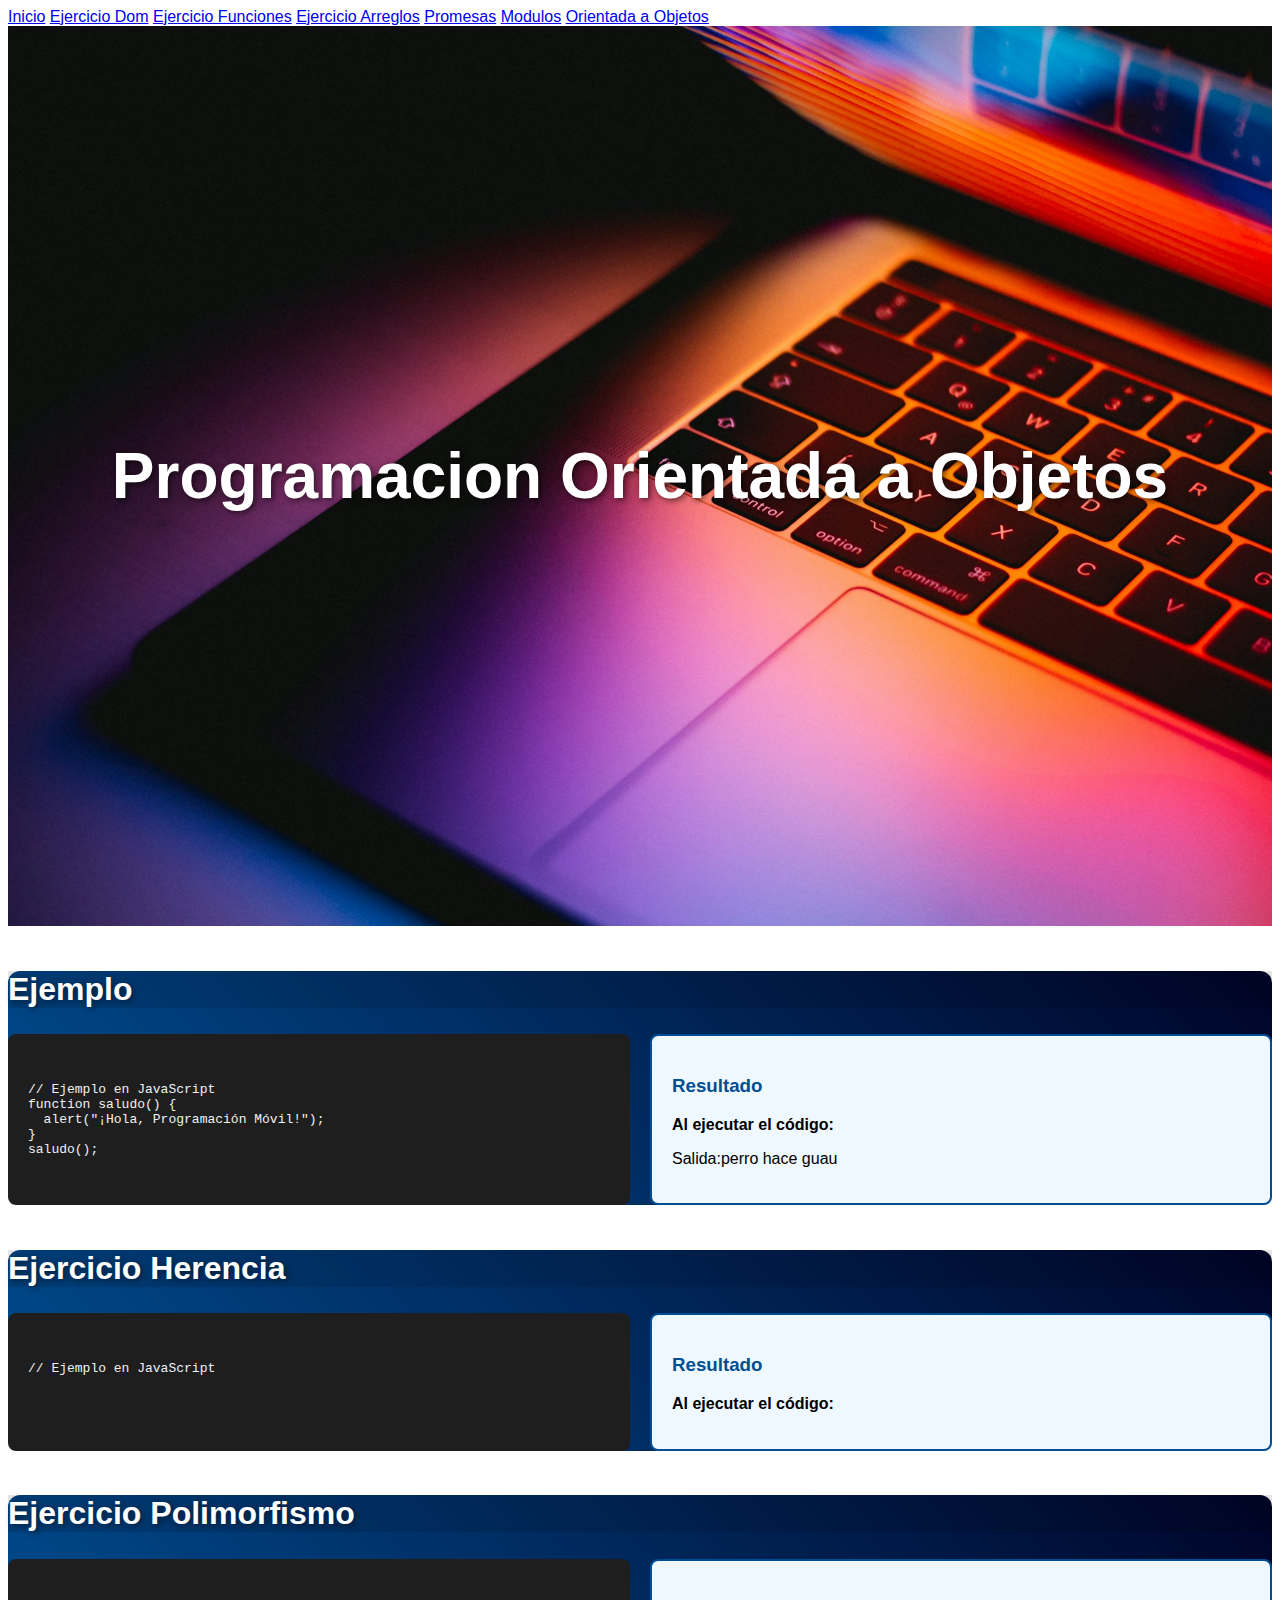
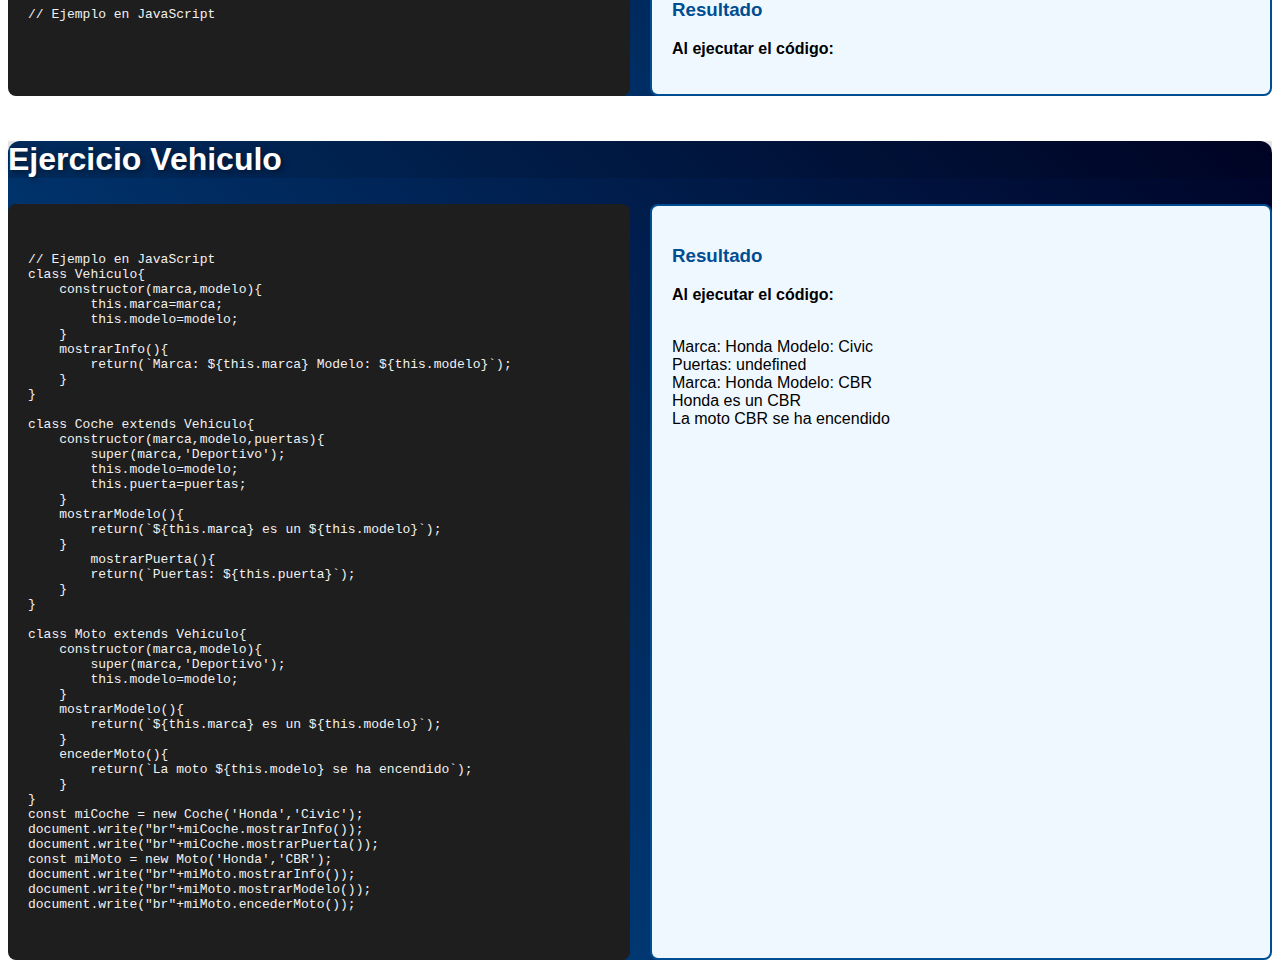
<file: Ejercicios/orientada.html>
<!DOCTYPE html>
<html lang="en">
<head>
    <meta charset="UTF-8">
    <meta name="viewport" content="width=device-width, initial-scale=1.0">
    <link rel="stylesheet" href="../style.css">
    <link rel="stylesheet" href="https://www.w3schools.com/w3css/5/w3.css">
    <title>Orientado a Objetos</title>
</head>
<body>
    <div class="w3-bar w3-blue  w3-large w3-center">
        <a href="../index.html" class="w3-bar-item w3-button w3-hover-light-blue">Inicio</a>
        <a href="dom.html" class="w3-bar-item w3-button w3-hover-light-blue">Ejercicio Dom</a>
        <a href="Funciones.html" class="w3-bar-item w3-button w3-hover-light-blue">Ejercicio Funciones</a>
        <a href="Arreglos.html" class="w3-bar-item w3-button w3-hover-light-blue">Ejercicio Arreglos</a>
        <a href="Promesas.html" class="w3-bar-item w3-button w3-hover-light-blue">Promesas</a>
        <a href="Modulo/modulos.html" class="w3-bar-item w3-button w3-hover-light-blue">Modulos</a>
        <a href="orientada.html" class="w3-bar-item w3-button w3-hover-light-blue"> Orientada a Objetos</a>
    </div>
    <div class="hero">
        <h1>Programacion Orientada a Objetos</h1>
    </div>
    <br>
    <div class="w3-container w3-padding-32"
        style="background: linear-gradient(45deg, #004e92, #000428); border-radius: 12px;">

        <h2 class="w3-center"
            style="color: white; font-size: 2em; font-weight: bold; text-shadow: 2px 2px 6px rgba(0,0,0,0.5); background-color: rgba(0, 0, 0, 0.1)!important;">
            Ejemplo
        </h2>

        <div class="code-container" style="margin-top: 20px;">
            
            <div class="code-box">
                <pre><code>
// Ejemplo en JavaScript
function saludo() {
  alert("¡Hola, Programación Móvil!");
}
saludo();
      </code></pre>
            </div>

            <div class="result-box">
                <h3 style="color:#004e92; font-weight:bold;">Resultado</h3>
                <p><b>Al ejecutar el código:</b></p>
                <script>
                    //Definicion de Clase
                    class Animal{
                        constructor(nombre,sonido){
                            this.nombre = nombre;
                            this.sonido = sonido;
                        }
                        hacerSonido(){
                            return(`${this.nombre} hace ${this.sonido}`);
                        }
                    }

                    const perro =new Animal('perro','guau');
                    document.writeln("Salida:"+perro.hacerSonido());

                </script>
            </div>
        </div>
    </div>




    <br>

    <div class="w3-container w3-padding-32"
        style="background: linear-gradient(45deg, #004e92, #000428); border-radius: 12px;">

        <h2 class="w3-center"
            style="color: white; font-size: 2em; font-weight: bold; text-shadow: 2px 2px 6px rgba(0,0,0,0.5); background-color: rgba(0, 0, 0, 0.1)!important;">
            Ejercicio Herencia
        </h2>

        <div class="code-container" style="margin-top: 20px;">
            
            <div class="code-box">
                <pre><code>
// Ejemplo en JavaScript

      </code></pre>
            </div>

            <div class="result-box">
                <h3 style="color:#004e92; font-weight:bold;">Resultado</h3>
                <p><b>Al ejecutar el código:</b></p>
                <script>
                    class Animal{
                        constructor(nombre,sonido){
                            this.nombre=nombre;
                            this.sonido=sonido;
                        }
                        hacerSonido(){
                            return(`${this.nombre} hace ${this.sonido}`);
                        }
                    }
                    class Perro extends Animal{
                        constructor(nombre,raza){
                            super(nombre,'guau');
                            this.raza=raza;
                        }
                        mostrarRaza(){
                            return(`${this.nombre} es un ${this.raza}`);
                        }
                    }
                    const miPerro = new Perro('Max','Labrador');
                    document.write("<br>"+miPerro.hacerSonido());
                    document.write("<br>"+miPerro.mostrarRaza());
                </script>
            </div>
        </div>
    </div>

    <br>

    <div class="w3-container w3-padding-32"
        style="background: linear-gradient(45deg, #004e92, #000428); border-radius: 12px;">

        <h2 class="w3-center"
            style="color: white; font-size: 2em; font-weight: bold; text-shadow: 2px 2px 6px rgba(0,0,0,0.5); background-color: rgba(0, 0, 0, 0.1)!important;">
            Ejercicio Polimorfismo
        </h2>

        <div class="code-container" style="margin-top: 20px;">
            
            <div class="code-box">
                <pre><code>
// Ejemplo en JavaScript

      </code></pre>
            </div>

            <div class="result-box">
                <h3 style="color:#004e92; font-weight:bold;">Resultado</h3>
                <p><b>Al ejecutar el código:</b></p>
                <script>
                    class Animal{
                        constructor(nombre,sonido){
                            this.nombre=nombre;
                            this.sonido=sonido;
                        }
                        hacerSonido(){
                            return(`${this.nombre} hace ${this.sonido}`);
                        }
                    }
                    class Perro extends Animal{
                        constructos(nombre,raza){
                            super(nombre,'guau');
                            this.raza=raza;
                        }
                        hacerSonido()
                        {
                            return(`${this.nombre}ladra: ${this.sonido}`);
                        }
                    }

                    class Gato extends Animal{
                        constructor(nombre){
                            super(nombre, 'miau');
                        }
                        hacerSonido(){
                            return (`${this.nombre} maulla: ${this.sonido}`);
                        }
                    }

                    const animales = [new Perro('max','labrador'),new Gato('Luna')];
                    let salida='';
                    animales.forEach(animales =>{
                        salida+=animal.hacerSonido()+'<br>';
                    });

                    document.write(salida); 

                </script>
            </div>
        </div>
    </div>

    <br>


    <div class="w3-container w3-padding-32"
        style="background: linear-gradient(45deg, #004e92, #000428); border-radius: 12px;">

        <h2 class="w3-center"
            style="color: white; font-size: 2em; font-weight: bold; text-shadow: 2px 2px 6px rgba(0,0,0,0.5); background-color: rgba(0, 0, 0, 0.1)!important;">
            Ejercicio Vehiculo
        </h2>

        <div class="code-container" style="margin-top: 20px;">
            
            <div class="code-box">
                <pre><code>
// Ejemplo en JavaScript
class Vehiculo{
    constructor(marca,modelo){
        this.marca=marca;
        this.modelo=modelo;
    }
    mostrarInfo(){
        return(`Marca: ${this.marca} Modelo: ${this.modelo}`);
    }
}

class Coche extends Vehiculo{
    constructor(marca,modelo,puertas){
        super(marca,'Deportivo');
        this.modelo=modelo;
        this.puerta=puertas;
    }
    mostrarModelo(){
        return(`${this.marca} es un ${this.modelo}`);
    }
        mostrarPuerta(){
        return(`Puertas: ${this.puerta}`);
    }
}

class Moto extends Vehiculo{
    constructor(marca,modelo){
        super(marca,'Deportivo');
        this.modelo=modelo;
    }
    mostrarModelo(){
        return(`${this.marca} es un ${this.modelo}`);
    }
    encederMoto(){
        return(`La moto ${this.modelo} se ha encendido`);
    }
}
const miCoche = new Coche('Honda','Civic');
document.write("br"+miCoche.mostrarInfo());
document.write("br"+miCoche.mostrarPuerta());
const miMoto = new Moto('Honda','CBR');
document.write("br"+miMoto.mostrarInfo());
document.write("br"+miMoto.mostrarModelo());
document.write("br"+miMoto.encederMoto());
      </code></pre>
            </div>

            <div class="result-box">
                <h3 style="color:#004e92; font-weight:bold;">Resultado</h3>
                <p><b>Al ejecutar el código:</b></p>
                <script>
                    class Vehiculo{
                        constructor(marca,modelo){
                            this.marca=marca;
                            this.modelo=modelo;
                        }
                        mostrarInfo(){
                            return(`Marca: ${this.marca} Modelo: ${this.modelo}`);
                        }
                    }

                    class Coche extends Vehiculo{
                        constructor(marca,modelo,puertas){
                            super(marca,'Deportivo');
                            this.modelo=modelo;
                            this.puerta=puertas;
                        }
                        mostrarModelo(){
                            return(`${this.marca} es un ${this.modelo}`);
                        }
                         mostrarPuerta(){
                            return(`Puertas: ${this.puerta}`);
                        }
                    }

                    class Moto extends Vehiculo{
                        constructor(marca,modelo){
                            super(marca,'Deportivo');
                            this.modelo=modelo;
                        }
                        mostrarModelo(){
                            return(`${this.marca} es un ${this.modelo}`);
                        }
                        encederMoto(){
                            return(`La moto ${this.modelo} se ha encendido`);
                        }
                    }
                    const miCoche = new Coche('Honda','Civic');
                    document.write("<br>"+miCoche.mostrarInfo());
                    document.write("<br>"+miCoche.mostrarPuerta());
                    const miMoto = new Moto('Honda','CBR');
                    document.write("<br>"+miMoto.mostrarInfo());
                    document.write("<br>"+miMoto.mostrarModelo());
                    document.write("<br>"+miMoto.encederMoto());

                </script>
            </div>
        </div>
    </div>

     <!-- Plantilla -->
    <!-- <div class="w3-container w3-padding-32"
        style="background: linear-gradient(45deg, #004e92, #000428); border-radius: 12px;">

        <h2 class="w3-center"
            style="color: white; font-size: 2em; font-weight: bold; text-shadow: 2px 2px 6px rgba(0,0,0,0.5); background-color: rgba(0, 0, 0, 0.1)!important;">
            Ejercicio 
        </h2>

        <div class="code-container" style="margin-top: 20px;">
            
            <div class="code-box">
                <pre><code>
// Ejemplo en JavaScript
function saludo() {
  alert("¡Hola, Programación Móvil!");
}
saludo();
      </code></pre>
            </div>

            <div class="result-box">
                <h3 style="color:#004e92; font-weight:bold;">Resultado</h3>
                <p><b>Al ejecutar el código:</b></p>
                <p>Se muestra una alerta con el mensaje:<br>
                    <span class="w3-tag w3-blue">¡Hola, Programación Móvil!</span>
                </p>
            </div>
        </div>
    </div> -->
</body>
</html>
</file>
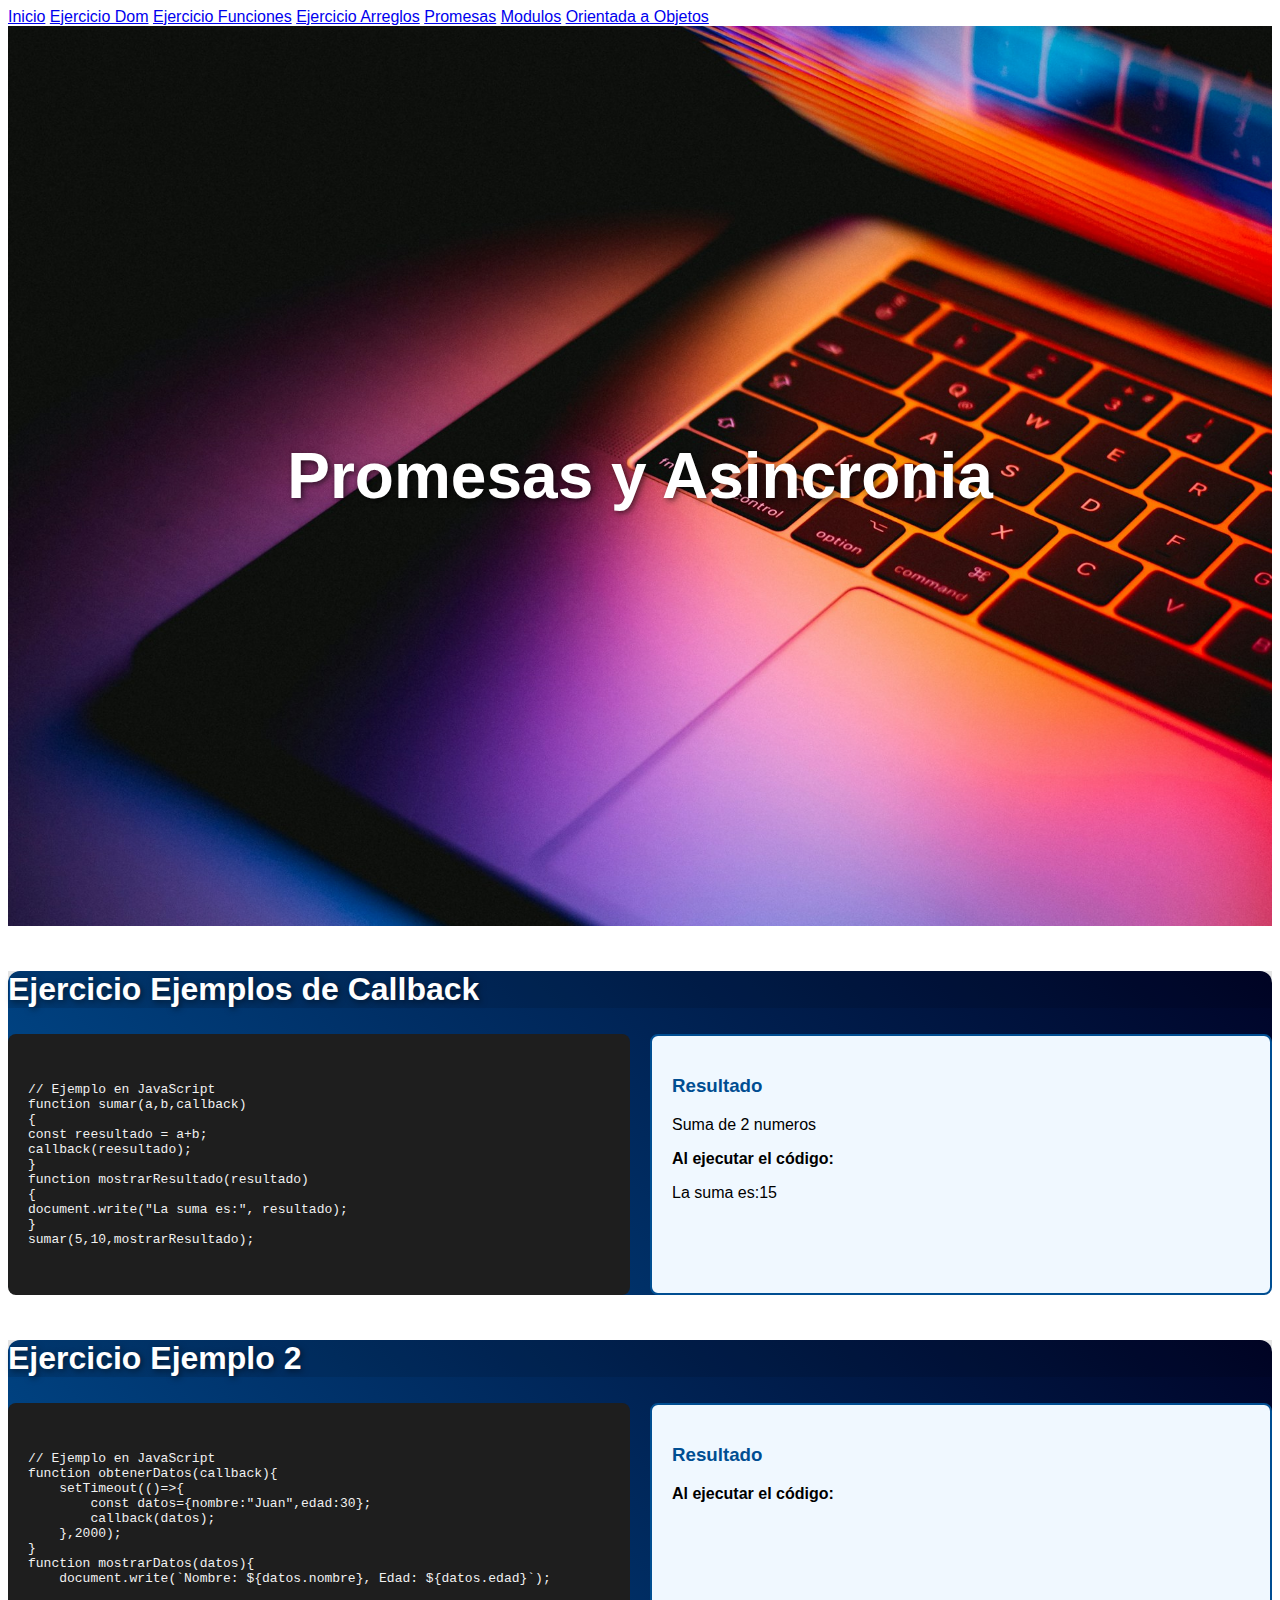
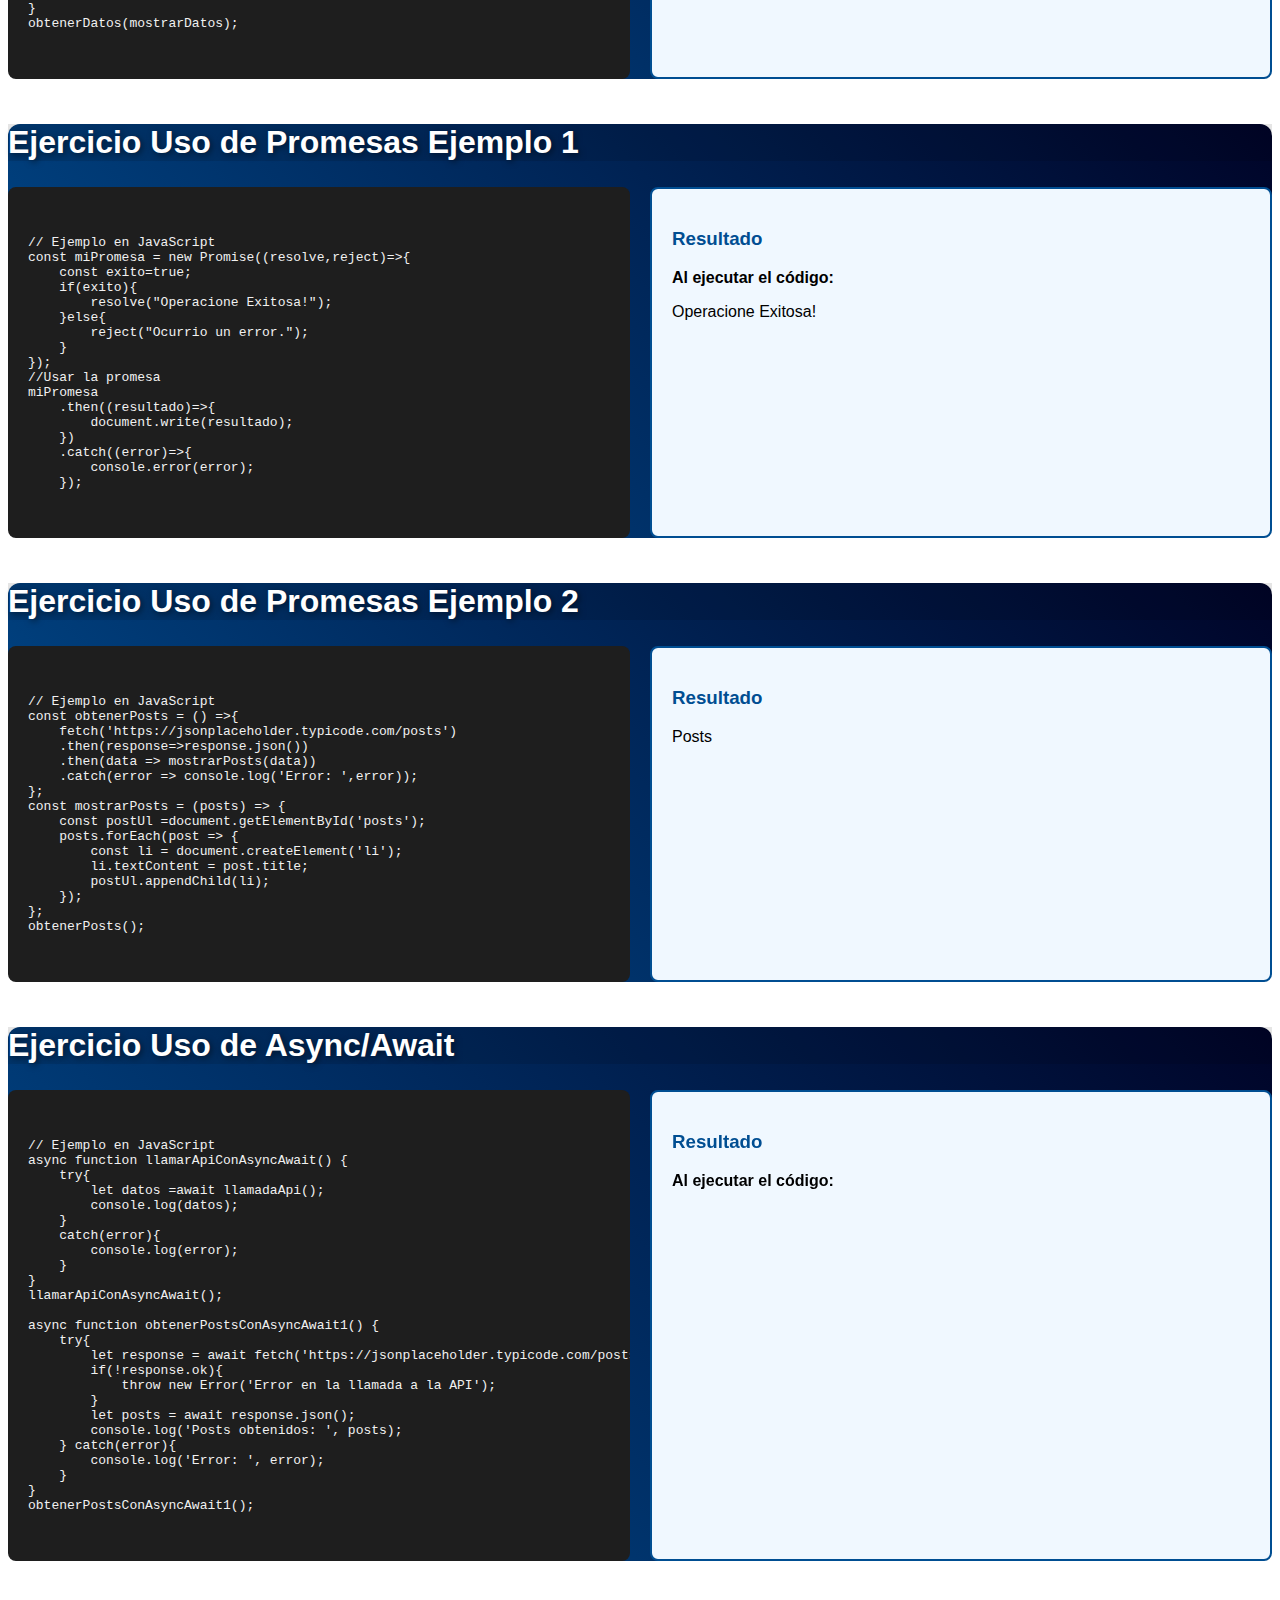
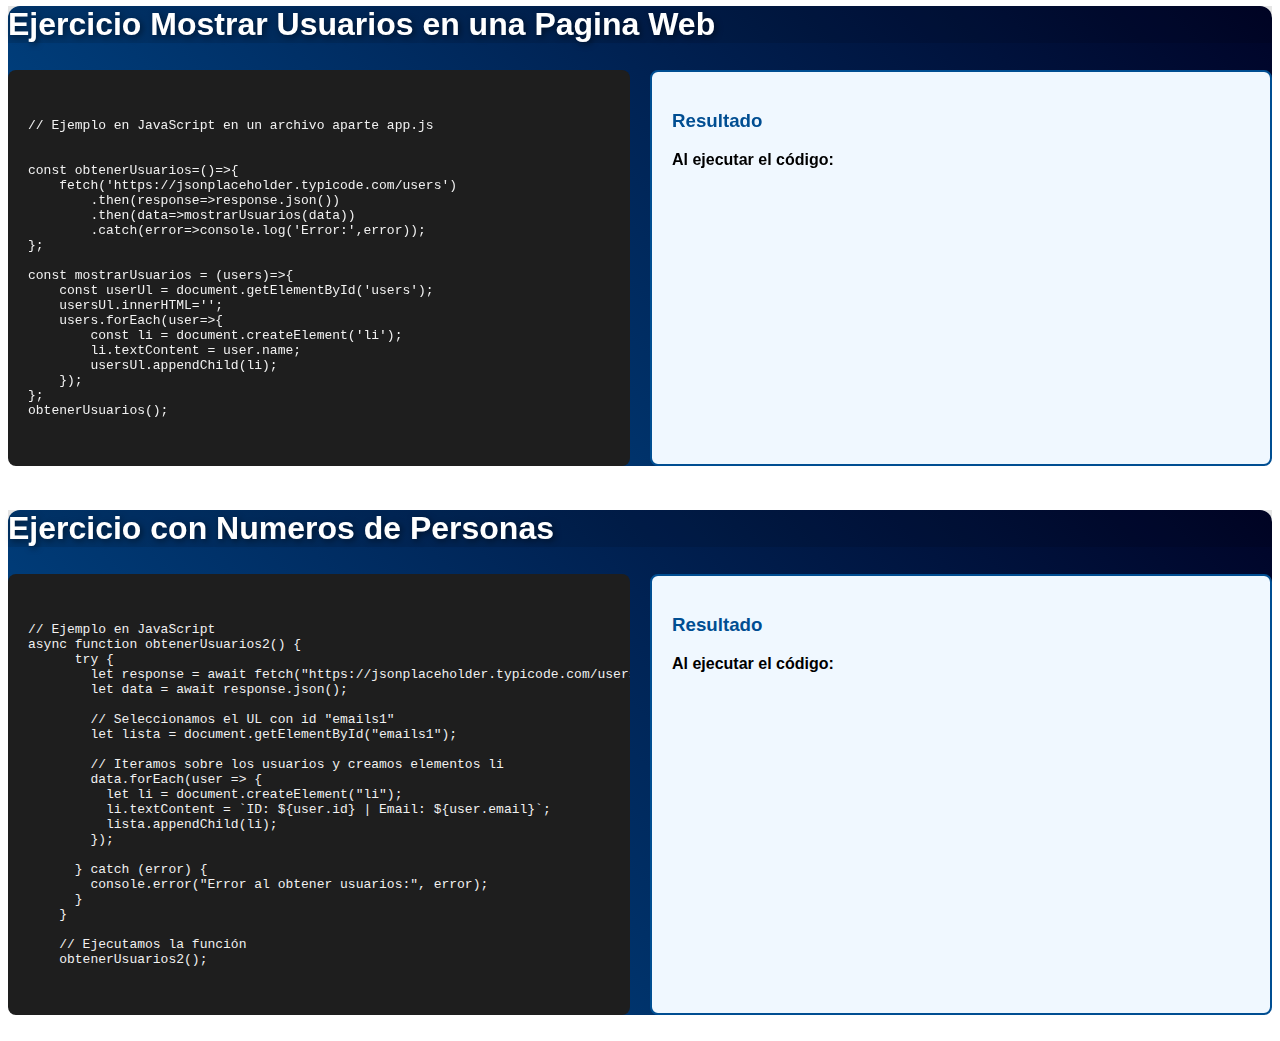
<file: Ejercicios/Promesas.html>
<!DOCTYPE html>
<html lang="en">

<head>
    <meta charset="UTF-8">
    <meta name="viewport" content="width=device-width, initial-scale=1.0">
    <link rel="stylesheet" href="../style.css">
    <link rel="stylesheet" href="https://www.w3schools.com/w3css/5/w3.css">
    <title>Promesas</title>
</head>

<body>
    <div class="w3-bar w3-blue  w3-large w3-center">
        <a href="../index.html" class="w3-bar-item w3-button w3-hover-light-blue">Inicio</a>
        <a href="dom.html" class="w3-bar-item w3-button w3-hover-light-blue">Ejercicio Dom</a>
        <a href="Funciones.html" class="w3-bar-item w3-button w3-hover-light-blue">Ejercicio Funciones</a>
        <a href="Arreglos.html" class="w3-bar-item w3-button w3-hover-light-blue">Ejercicio Arreglos</a>
        <a href="Promesas.html" class="w3-bar-item w3-button w3-hover-light-blue">Promesas</a>
        <a href="modulos.html" class="w3-bar-item w3-button w3-hover-light-blue">Modulos</a>
        <a href="orientada.html" class="w3-bar-item w3-button w3-hover-light-blue"> Orientada a Objetos</a>
    </div>
    <div class="hero">
        <h1>Promesas y Asincronia</h1>
    </div>
    <br>
    <div class="w3-container w3-padding-32"
        style="background: linear-gradient(45deg, #004e92, #000428); border-radius: 12px;">

        <h2 class="w3-center"
            style="color: white; font-size: 2em; font-weight: bold; text-shadow: 2px 2px 6px rgba(0,0,0,0.5); background-color: rgba(0, 0, 0, 0.1)!important;">
            Ejercicio Ejemplos de Callback
        </h2>

        <div class="code-container" style="margin-top: 20px;">

            <div class="code-box">
                <pre><code>
// Ejemplo en JavaScript
function sumar(a,b,callback)
{
const reesultado = a+b;
callback(reesultado);
}
function mostrarResultado(resultado)
{
document.write("La suma es:", resultado);
}
sumar(5,10,mostrarResultado);
      </code></pre>
            </div>

            <div class="result-box">
                <h3 style="color:#004e92; font-weight:bold;">Resultado</h3>
                <p>Suma de 2 numeros</p>
                <p><b>Al ejecutar el código:</b></p>
                <script>
                    function sumar(a, b, callback) {
                        const reesultado = a + b;
                        callback(reesultado);
                    }
                    function mostrarResultado(resultado) {
                        document.write("La suma es:", resultado);
                    }
                    sumar(5, 10, mostrarResultado);
                </script>
            </div>
        </div>
    </div>


    <br>


    <div class="w3-container w3-padding-32"
        style="background: linear-gradient(45deg, #004e92, #000428); border-radius: 12px;">

        <h2 class="w3-center"
            style="color: white; font-size: 2em; font-weight: bold; text-shadow: 2px 2px 6px rgba(0,0,0,0.5); background-color: rgba(0, 0, 0, 0.1)!important;">
            Ejercicio Ejemplo 2
        </h2>

        <div class="code-container" style="margin-top: 20px;">

            <div class="code-box">
                <pre><code>
// Ejemplo en JavaScript
function obtenerDatos(callback){
    setTimeout(()=>{
        const datos={nombre:"Juan",edad:30};
        callback(datos);
    },2000);
}
function mostrarDatos(datos){
    document.write(`Nombre: ${datos.nombre}, Edad: ${datos.edad}`);

}
obtenerDatos(mostrarDatos);
      </code></pre>
            </div>

            <div class="result-box">
                <h3 style="color:#004e92; font-weight:bold;">Resultado</h3>
                <p><b>Al ejecutar el código:</b></p>
                <script>
                    // function obtenerDatos(callback){
                    //     setTimeout(()=>{
                    //         const datos={nombre:"Juan",edad:30};
                    //         callback(datos);
                    //     },2000);
                    // }
                    // function mostrarDatos(datos){
                    //     document.write(`Nombre: ${datos.nombre}, Edad: ${datos.edad}`);

                    // }
                    // obtenerDatos(mostrarDatos);
                </script>
            </div>
        </div>
    </div>

    <br>


    <div class="w3-container w3-padding-32"
        style="background: linear-gradient(45deg, #004e92, #000428); border-radius: 12px;">

        <h2 class="w3-center"
            style="color: white; font-size: 2em; font-weight: bold; text-shadow: 2px 2px 6px rgba(0,0,0,0.5); background-color: rgba(0, 0, 0, 0.1)!important;">
            Ejercicio Uso de Promesas Ejemplo 1
        </h2>

        <div class="code-container" style="margin-top: 20px;">

            <div class="code-box">
                <pre><code>
// Ejemplo en JavaScript
const miPromesa = new Promise((resolve,reject)=>{
    const exito=true;
    if(exito){
        resolve("Operacione Exitosa!");
    }else{
        reject("Ocurrio un error.");
    }                        
});
//Usar la promesa
miPromesa
    .then((resultado)=>{
        document.write(resultado);
    })
    .catch((error)=>{
        console.error(error);
    });
      </code></pre>
            </div>

            <div class="result-box">
                <h3 style="color:#004e92; font-weight:bold;">Resultado</h3>
                <p><b>Al ejecutar el código:</b></p>
                <script>
                    const miPromesa = new Promise((resolve, reject) => {
                        const exito = true;
                        if (exito) {
                            resolve("Operacione Exitosa!");
                        } else {
                            reject("Ocurrio un error.");
                        }
                    });
                    //Usar la promesa
                    miPromesa
                        .then((resultado) => {
                            document.write(resultado);
                        })
                        .catch((error) => {
                            console.error(error);
                        });
                </script>
            </div>
        </div>
    </div>


    <br>


    <div class="w3-container w3-padding-32"
        style="background: linear-gradient(45deg, #004e92, #000428); border-radius: 12px;">

        <h2 class="w3-center"
            style="color: white; font-size: 2em; font-weight: bold; text-shadow: 2px 2px 6px rgba(0,0,0,0.5); background-color: rgba(0, 0, 0, 0.1)!important;">
            Ejercicio Uso de Promesas Ejemplo 2
        </h2>

        <div class="code-container" style="margin-top: 20px;">

            <div class="code-box">
                <pre><code>
// Ejemplo en JavaScript
const obtenerPosts = () =>{
    fetch('https://jsonplaceholder.typicode.com/posts')
    .then(response=>response.json())
    .then(data => mostrarPosts(data))
    .catch(error => console.log('Error: ',error));
};
const mostrarPosts = (posts) => {
    const postUl =document.getElementById('posts');
    posts.forEach(post => {
        const li = document.createElement('li');
        li.textContent = post.title;
        postUl.appendChild(li);
    });
};
obtenerPosts();
      </code></pre>
            </div>

            <div class="result-box">
                <h3 style="color:#004e92; font-weight:bold;">Resultado</h3>
                <p>Posts</p>
                <ul id="posts">

                </ul>
                <script>
                    const obtenerPosts = () => {
                        fetch('https://jsonplaceholder.typicode.com/posts')
                            .then(response => response.json())
                            .then(data => mostrarPosts(data))
                            .catch(error => console.log('Error: ', error));
                    };
                    const mostrarPosts = (posts) => {
                        const postUl = document.getElementById('posts');
                        posts.forEach(post => {
                            const li = document.createElement('li');
                            li.textContent = post.title;
                            postUl.appendChild(li);
                        });
                    };
                    obtenerPosts();
                </script>
            </div>
        </div>
    </div>

    <br>


    <div class="w3-container w3-padding-32"
        style="background: linear-gradient(45deg, #004e92, #000428); border-radius: 12px;">

        <h2 class="w3-center"
            style="color: white; font-size: 2em; font-weight: bold; text-shadow: 2px 2px 6px rgba(0,0,0,0.5); background-color: rgba(0, 0, 0, 0.1)!important;">
            Ejercicio Uso de Async/Await
        </h2>

        <div class="code-container" style="margin-top: 20px;">

            <div class="code-box">
                <pre><code>
// Ejemplo en JavaScript
async function llamarApiConAsyncAwait() {
    try{
        let datos =await llamadaApi();
        console.log(datos);
    }
    catch(error){
        console.log(error);
    }
}
llamarApiConAsyncAwait();

async function obtenerPostsConAsyncAwait1() {
    try{
        let response = await fetch('https://jsonplaceholder.typicode.com/posts');
        if(!response.ok){
            throw new Error('Error en la llamada a la API');
        }
        let posts = await response.json();
        console.log('Posts obtenidos: ', posts);
    } catch(error){
        console.log('Error: ', error);
    }
}
obtenerPostsConAsyncAwait1();
      </code></pre>
            </div>

            <div class="result-box">
                <h3 style="color:#004e92; font-weight:bold;">Resultado</h3>
                <p><b>Al ejecutar el código:</b></p>
                <ul id="posts1">

                </ul>
                <script>
                    async function obtenerPostsConAsyncAwait1() {
                        try {
                            let response = await fetch('https://jsonplaceholder.typicode.com/posts');
                            if (!response.ok) {
                                throw new Error('Error en la llamada a la API');
                            }
                            let posts = await response.json();
                            console.log('Posts obtenidos: ', posts);

                        } catch (error) {
                            console.log('Error: ', error);
                        }
                    }
                    obtenerPostsConAsyncAwait1();
                    
                    function mostrarPosts1(pots) {
                        const postUl1 = document.getElementById('posts1');
                        posts.forEach(post => {
                            const li = document.createElement('li');
                            li.textContent = post.title;
                            postUl1.appendChild(li);
                        })
                    }
        
                </script>
            </div>
        </div>
    </div>

    <br>


    <div class="w3-container w3-padding-32"
        style="background: linear-gradient(45deg, #004e92, #000428); border-radius: 12px;">

        <h2 class="w3-center"
            style="color: white; font-size: 2em; font-weight: bold; text-shadow: 2px 2px 6px rgba(0,0,0,0.5); background-color: rgba(0, 0, 0, 0.1)!important;">
            Ejercicio Mostrar Usuarios en una Pagina Web
        </h2>

        <div class="code-container" style="margin-top: 20px;">

            <div class="code-box">
                <pre><code>
// Ejemplo en JavaScript en un archivo aparte app.js
<br>
const obtenerUsuarios=()=>{
    fetch('https://jsonplaceholder.typicode.com/users')
        .then(response=>response.json())
        .then(data=>mostrarUsuarios(data))
        .catch(error=>console.log('Error:',error));
};

const mostrarUsuarios = (users)=>{
    const userUl = document.getElementById('users');
    usersUl.innerHTML='';
    users.forEach(user=>{
        const li = document.createElement('li');
        li.textContent = user.name;
        usersUl.appendChild(li);
    });
};
obtenerUsuarios();
      </code></pre>
            </div>

            <div class="result-box">
                <h3 style="color:#004e92; font-weight:bold;">Resultado</h3>
                <p><b>Al ejecutar el código:</b></p>
                <ul id="users">

                </ul>
                <script src="app.js">

                </script>
            </div>
        </div>
    </div>

    <br>

    <div class="w3-container w3-padding-32"
        style="background: linear-gradient(45deg, #004e92, #000428); border-radius: 12px;">

        <h2 class="w3-center"
            style="color: white; font-size: 2em; font-weight: bold; text-shadow: 2px 2px 6px rgba(0,0,0,0.5); background-color: rgba(0, 0, 0, 0.1)!important;">
            Ejercicio con Numeros de Personas
        </h2>

        <div class="code-container" style="margin-top: 20px;">

            <div class="code-box">
                <pre><code>
// Ejemplo en JavaScript
async function obtenerUsuarios2() {
      try {
        let response = await fetch("https://jsonplaceholder.typicode.com/users");
        let data = await response.json();

        // Seleccionamos el UL con id "emails1"
        let lista = document.getElementById("emails1");

        // Iteramos sobre los usuarios y creamos elementos li
        data.forEach(user => {
          let li = document.createElement("li");
          li.textContent = `ID: ${user.id} | Email: ${user.email}`;
          lista.appendChild(li);
        });

      } catch (error) {
        console.error("Error al obtener usuarios:", error);
      }
    }

    // Ejecutamos la función
    obtenerUsuarios2();
      </code></pre>
            </div>

            <div class="result-box">
                <h3 style="color:#004e92; font-weight:bold;">Resultado</h3>
                <p><b>Al ejecutar el código:</b></p>
                <ul id="emails1">

                </ul>
                <script>
                    // Función asincrónica para obtener usuarios
    async function obtenerUsuarios2() {
      try {
        let response = await fetch("https://jsonplaceholder.typicode.com/users");
        let data = await response.json();

        // Seleccionamos el UL con id "emails1"
        let lista = document.getElementById("emails1");

        // Iteramos sobre los usuarios y creamos elementos <li>
        data.forEach(user => {
          let li = document.createElement("li");
          li.textContent = `ID: ${user.id} | Email: ${user.email}`;
          lista.appendChild(li);
        });

      } catch (error) {
        console.error("Error al obtener usuarios:", error);
      }
    }

    // Ejecutamos la función
    obtenerUsuarios2();
                </script>
            </div>
        </div>
    </div>


    <br>



    <!-- <div class="w3-container w3-padding-32"
        style="background: linear-gradient(45deg, #004e92, #000428); border-radius: 12px;">

        <h2 class="w3-center"
            style="color: white; font-size: 2em; font-weight: bold; text-shadow: 2px 2px 6px rgba(0,0,0,0.5); background-color: rgba(0, 0, 0, 0.1)!important;">
            Ejercicio 
        </h2>

        <div class="code-container" style="margin-top: 20px;">
            
            <div class="code-box">
                <pre><code>
// Ejemplo en JavaScript
function saludo() {
  alert("¡Hola, Programación Móvil!");
}
saludo();
      </code></pre>
            </div>

            <div class="result-box">
                <h3 style="color:#004e92; font-weight:bold;">Resultado</h3>
                <p><b>Al ejecutar el código:</b></p>
                <p>Se muestra una alerta con el mensaje:<br>
                    <span class="w3-tag w3-blue">¡Hola, Programación Móvil!</span>
                </p>
            </div>
        </div>
    </div> -->

</body>

</html>
</file>
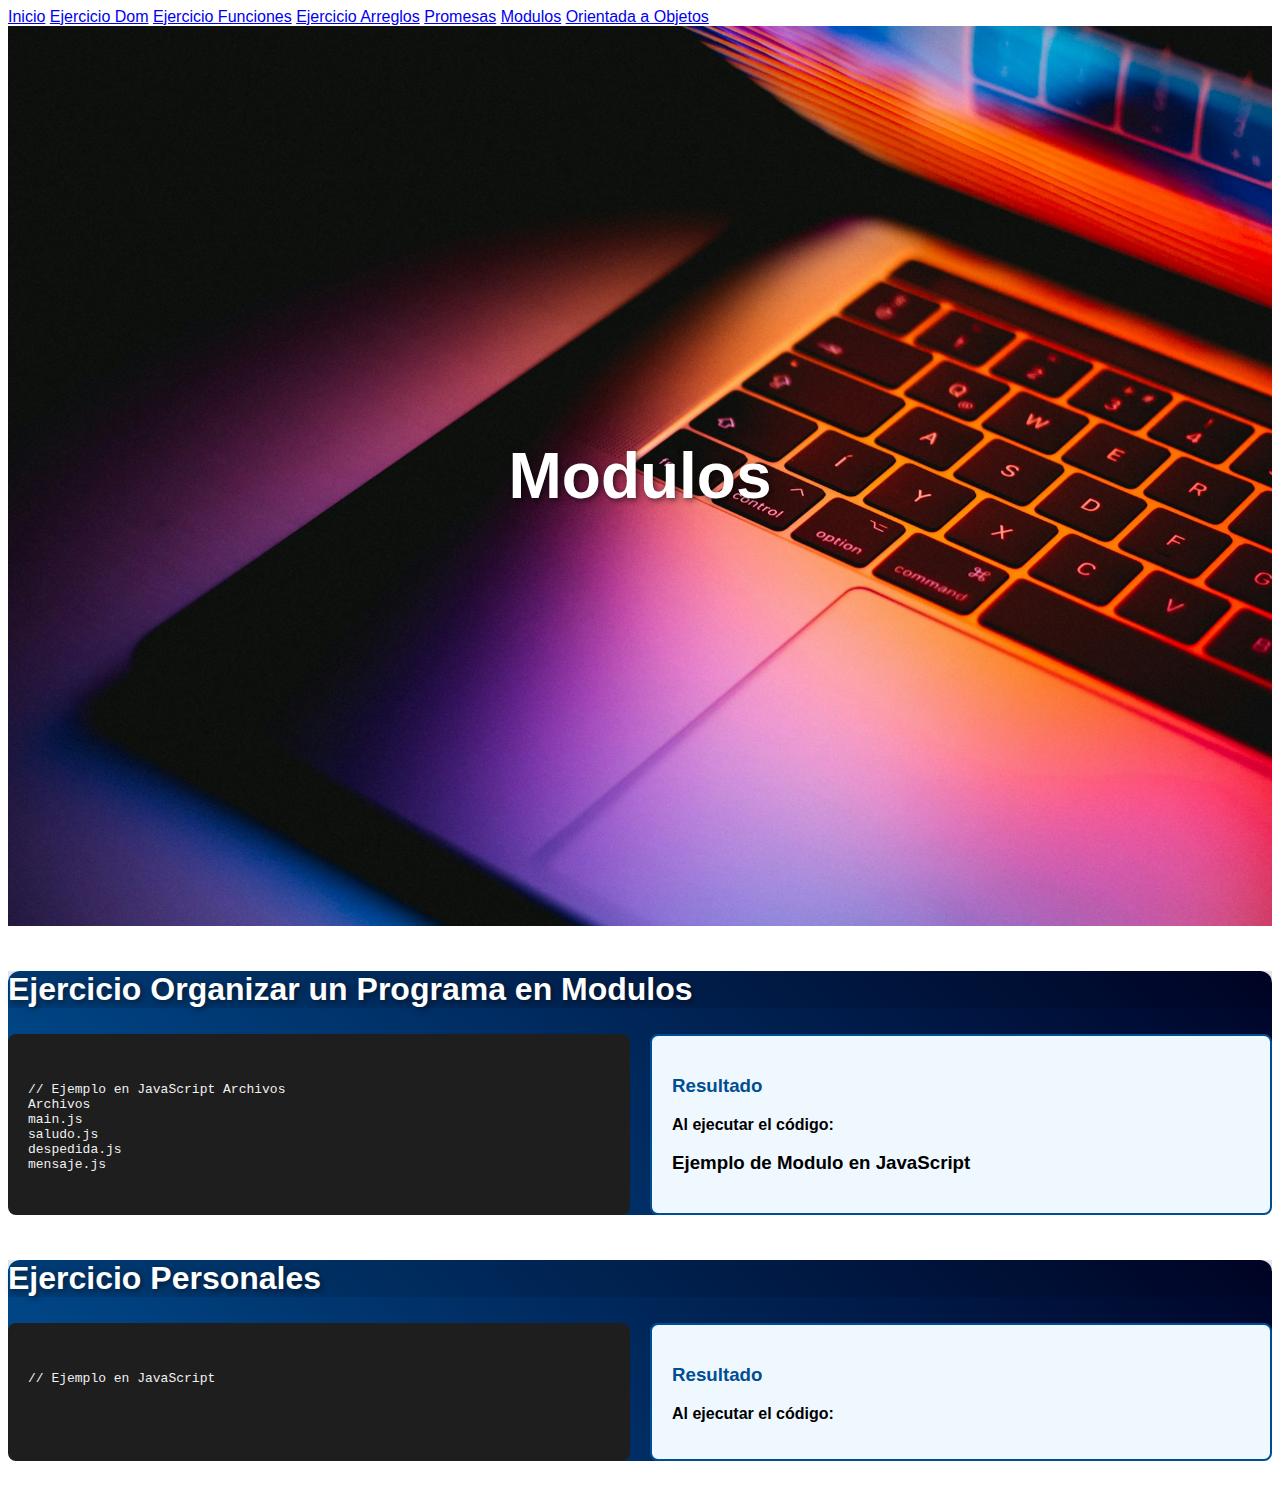
<file: Ejercicios/Modulo/modulos.html>
<!DOCTYPE html>
<html lang="en">
<head>
    <meta charset="UTF-8">
    <meta name="viewport" content="width=device-width, initial-scale=1.0">
    <link rel="stylesheet" href="../../style.css">
    <link rel="stylesheet" href="https://www.w3schools.com/w3css/5/w3.css">
    <title>Modulos</title>
</head>
<body>
    <div class="w3-bar w3-blue w3-large w3-center">
        <a href="../../index.html" class="w3-bar-item w3-button w3-hover-light-blue">Inicio</a>
        <a href="../dom.html" class="w3-bar-item w3-button w3-hover-light-blue">Ejercicio Dom</a>
        <a href="../Funciones.html" class="w3-bar-item w3-button w3-hover-light-blue">Ejercicio Funciones</a>
        <a href="../Arreglos.html" class="w3-bar-item w3-button w3-hover-light-blue">Ejercicio Arreglos</a>
        <a href="../Promesas.html" class="w3-bar-item w3-button w3-hover-light-blue">Promesas</a>
        <a href="modulos.html" class="w3-bar-item w3-button w3-hover-light-blue">Modulos</a>
        <a href="../orientada.html" class="w3-bar-item w3-button w3-hover-light-blue"> Orientada a Objetos</a>
    </div>
    <div class="hero">
        <h1>Modulos</h1>
    </div>
    <br>
    <div class="w3-container w3-padding-32"
        style="background: linear-gradient(45deg, #004e92, #000428); border-radius: 12px;">

        <h2 class="w3-center"
            style="color: white; font-size: 2em; font-weight: bold; text-shadow: 2px 2px 6px rgba(0,0,0,0.5); background-color: rgba(0, 0, 0, 0.1)!important;">
            Ejercicio Organizar un Programa en Modulos
        </h2>

        <div class="code-container" style="margin-top: 20px;">
            
            <div class="code-box">
                <pre><code>
// Ejemplo en JavaScript Archivos
Archivos
main.js
saludo.js
despedida.js
mensaje.js
</code></pre>
            </div>

            <div class="result-box">
                <h3 style="color:#004e92; font-weight:bold;">Resultado</h3>
                <p><b>Al ejecutar el código:</b></p>
                <h3>Ejemplo de Modulo en JavaScript</h3>
                <script type="module" src="main.js"></script>
            </div>
        </div>
    </div>

    <br>

    <div class="w3-container w3-padding-32"
        style="background: linear-gradient(45deg, #004e92, #000428); border-radius: 12px;">

        <h2 class="w3-center"
            style="color: white; font-size: 2em; font-weight: bold; text-shadow: 2px 2px 6px rgba(0,0,0,0.5); background-color: rgba(0, 0, 0, 0.1)!important;">
            Ejercicio Personales
        </h2>

        <div class="code-container" style="margin-top: 20px;">
            
            <div class="code-box">
                <pre><code>
// Ejemplo en JavaScript

      </code></pre>
            </div>

            <div class="result-box">
                <h3 style="color:#004e92; font-weight:bold;">Resultado</h3>
                <p><b>Al ejecutar el código:</b></p>
                
            </div>
        </div>
    </div>


    <br>
</body>
</html>
</file>
<file: style.css>
/* Estilo de DOM */
.highlight {
    background-color: yellow;
    font-weight: bold;
}
.lista {
    background-color: lightblue;
}
#tituloejercicio {
    font-size: 24px;
    font-weight: bold;
    background-color:blueviolet ;
}   
#t2{
    font-size: 20px;
    font-weight: bold;
    background-color: aquamarine;
    font-family: 'Segoe UI', Tahoma, Geneva, Verdana, sans-serif;
}
.mouse:hover {
    color: red;
    cursor: pointer;
}

body {font-family: "Roboto", sans-serif;}

    /* Degradado azul zima en encabezado */
    .zima-header {
      background: linear-gradient(45deg, #004e92, #000428);
      color: white;
      padding: 40px 20px;
      text-align: center;
    }

    /* Cartas */
    .card {
      transition: 0.3s;
    }
    .card:hover {
      transform: scale(1.05);
    }

    /* Plantilla código vs resultado */
    .code-container {
      display: grid;
      grid-template-columns: 1fr 1fr;
      gap: 20px;
      margin-top: 30px;
    }
    .code-box {
      background: #1e1e1e;
      color: #f1f1f1;
      padding: 20px;
      border-radius: 8px;
      overflow-x: auto;
    }
    .result-box {
      background: #f0f8ff;
      border: 2px solid #004e92;
      padding: 20px;
      border-radius: 8px;
    }

    .card-link1 {
    transition: 0.3s;
  }
  .card-link1:hover {
    background: #e6f2ff !important;
    box-shadow: 0 6px 16px rgba(0,0,0,0.4);
    transform: translateY(-5px);
  }

  .hero {
      height: 100vh;
      /* background: url('https://picsum.photos/id/1015/1600/900') no-repeat center center/cover; */
      background: url('Source/andras-vas-Bd7gNnWJBkU-unsplash.jpg') no-repeat center center/cover;
      display: flex;
      justify-content: center;
      align-items: center;
      flex-direction: column;
      color: white;
      text-shadow: 2px 2px 6px rgba(0,0,0,0.6);
    }

    .hero h1 {
      font-size: 4em;
      font-weight: bold;
      margin: 0;
    }

    /* Fondo degradado para el resto de la página */
    .content-section {
      background: linear-gradient(180deg, #004e92, #000428);
      color: white;
      padding: 60px 20px;
    }

    /* Tarjetas de ejercicios */
    .card-link {
      transition: 0.3s;
      cursor: pointer;
    }
    .card-link:hover {
      transform: scale(1.05);
      background: #ffffff22;
    }

    /* Publicidad curso */
    .promo-icons i {
      font-size: 3em;
      margin-bottom: 10px;
      color: #00c3ff;
    }
</file>
